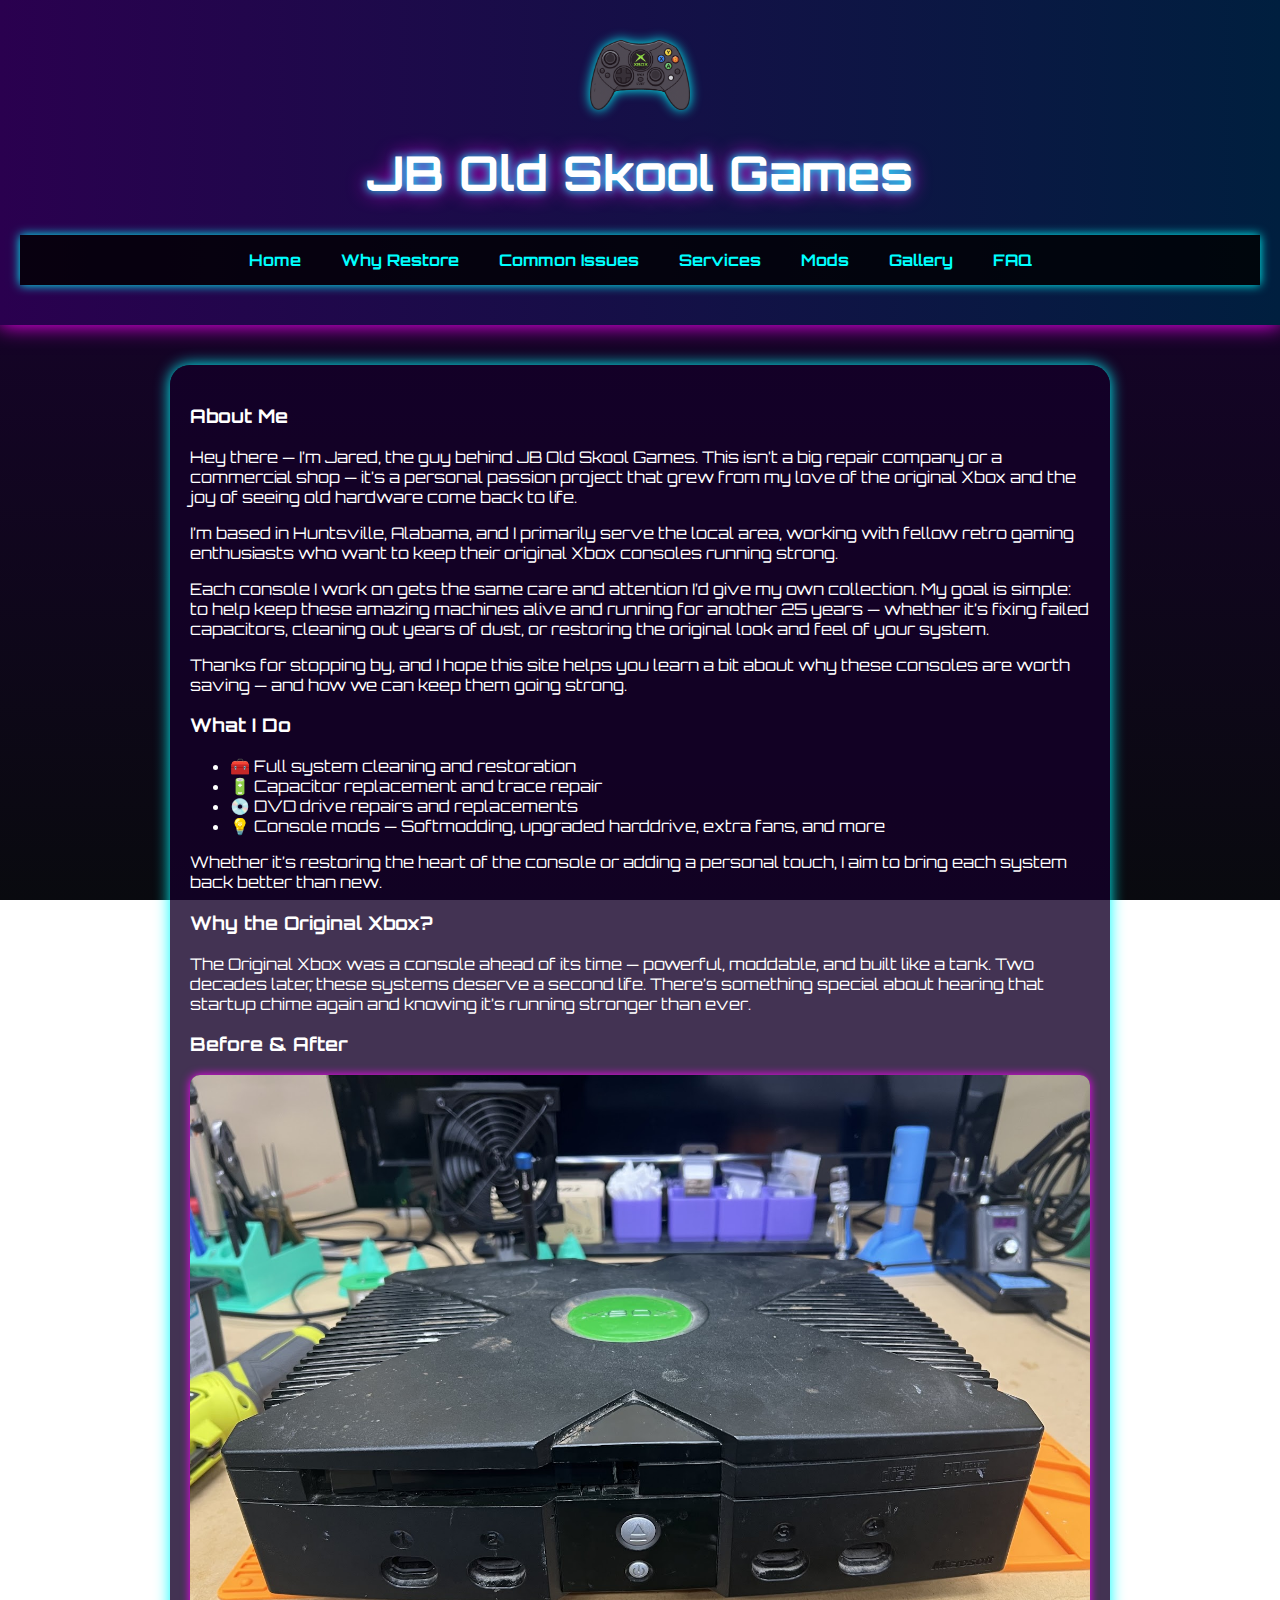
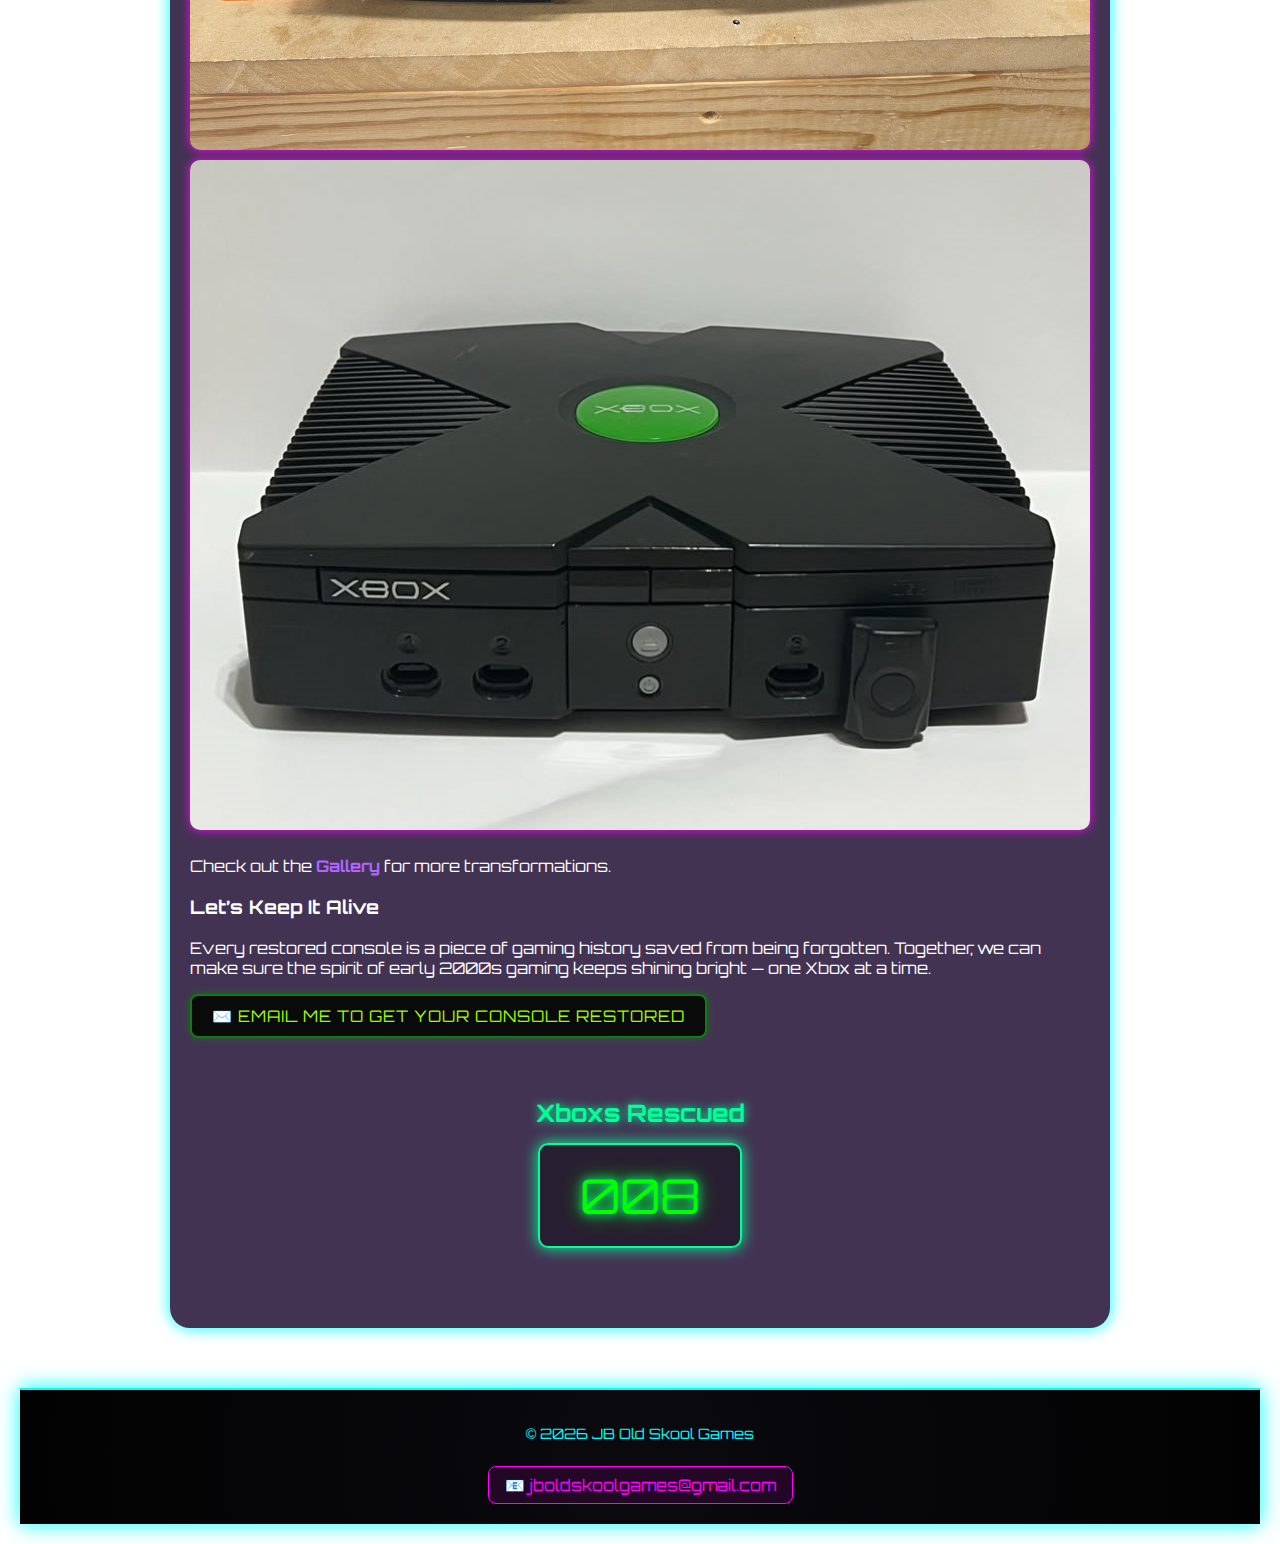
<file: index.html>
<html>
<head>
  <title>JB Old Skool Games</title>
  <link href="resources/style.css" rel="stylesheet">
  <link href="https://fonts.googleapis.com/css2?family=Orbitron:wght@500&display=swap" rel="stylesheet">
  <meta name="viewport" content="width=device-width, initial-scale=1.0">
</head>
<body>
  
<header>
  <img src="resources/images/controller.png" alt="Xbox Controller" class="header-icon">
  <h1>JB Old Skool Games</h1>
  <nav>
    <a href="index.html">Home</a>
    <a href="why-restore.html">Why Restore</a>
    <a href="common-issues.html">Common Issues</a>
    <a href="services.html">Services</a>
    <a href="mods.html">Mods</a>
    <a href="gallery.html">Gallery</a>
    <a href="faq.html">FAQ</a>
  </nav>
</header>

<main>
  <section>
    <h3>About Me</h3>
    <p>
      Hey there — I’m Jared, the guy behind JB Old Skool Games.  
      This isn’t a big repair company or a commercial shop — it’s a personal passion project that grew from my love of the original Xbox and the joy of seeing old hardware come back to life.  
    </p>
    <p>
      I’m based in Huntsville, Alabama, and I primarily serve the local area, working with fellow retro gaming enthusiasts who want to keep their original Xbox consoles running strong.
    </p>
    <p>
      Each console I work on gets the same care and attention I’d give my own collection.  
      My goal is simple: to help keep these amazing machines alive and running for another 25 years — 
      whether it’s fixing failed capacitors, cleaning out years of dust, or restoring the original look and feel of your system.
    </p>
    <p>
      Thanks for stopping by, and I hope this site helps you learn a bit about why these consoles are worth saving — and how we can keep them going strong.
    </p>
  </section>

  <section>
    <h3>What I Do</h3>
    <ul>
      <li>🧰 Full system cleaning and restoration</li>
      <li>🔋 Capacitor replacement and trace repair</li>
      <li>💿 DVD drive repairs and replacements</li>
      <li>💡 Console mods — Softmodding, upgraded harddrive, extra fans, and more</li>
    </ul>
    <p>
      Whether it’s restoring the heart of the console or adding a personal touch, 
      I aim to bring each system back better than new.
    </p>
  </section>

  <section>
    <h3>Why the Original Xbox?</h3>
    <p>
      The Original Xbox was a console ahead of its time — powerful, moddable, and built like a tank.  
      Two decades later, these systems deserve a second life.  
      There’s something special about hearing that startup chime again and knowing it’s running stronger than ever.
    </p>
  </section>

  <section>
    <h3>Before & After</h3>
    <div class="gallery">
      <img src="resources/images/before.jpeg" alt="Before Restoration">
      <img src="resources/images/after.jpg" alt="After Restoration">
    </div>
    <p>
      Check out the <a href="gallery.html" class="link-pulse">Gallery</a> for more transformations.
    </p>
  </section>

  <section>
    <h3>Let’s Keep It Alive</h3>
    <p>
      Every restored console is a piece of gaming history saved from being forgotten.  
      Together, we can make sure the spirit of early 2000s gaming keeps shining bright — one Xbox at a time.
    </p>
  </section>

  <a href="mailto:jboldskoolgames@gmail.com?subject=Xbox%20Repair%20Inquiry" class="email-button">
  ✉️ Email Me To Get Your Console Restored
  </a>
  
  <section class="rescue-counter">
    <h3>Xboxs Rescued</h3>
    <div class="counter-display" id="rescued-count">15</div>
  </section>

</main>

<footer>
  <div class="footer-contact">
    <p>© 2026 JB Old Skool Games</p>
    <a href="mailto:jboldskoolgames@gmail.com" class="email-link">📧 jboldskoolgames@gmail.com</a>
  </div>
</footer>

</body>

<script>
// Optional: make the number count up on page load
let count = 0;
const target = 18; // <-- update this to your current number
const counter = document.getElementById("rescued-count");

const interval = setInterval(() => {
  if (count < target) {
    count++;
    counter.textContent = count.toString().padStart(3, '0');
  } else {
    clearInterval(interval);
  }
}, 80);
</script>
</html>
</file>
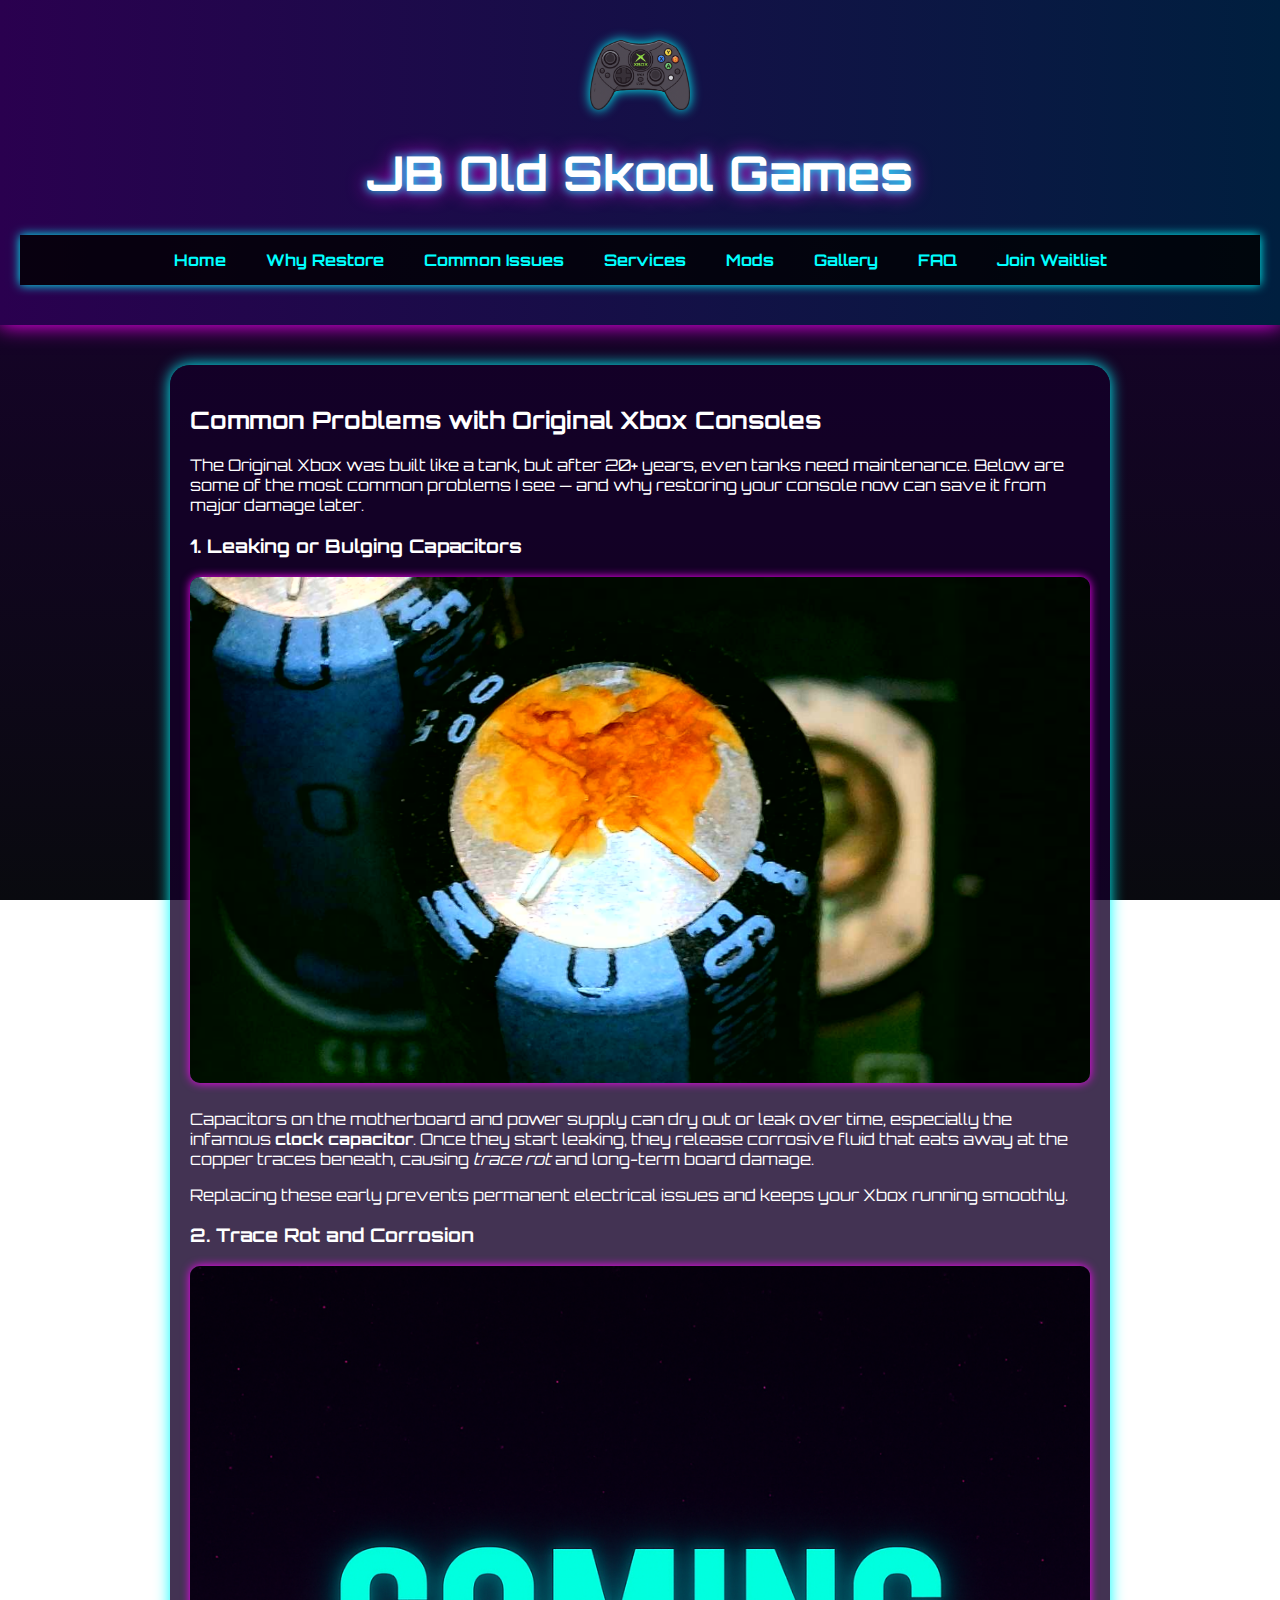
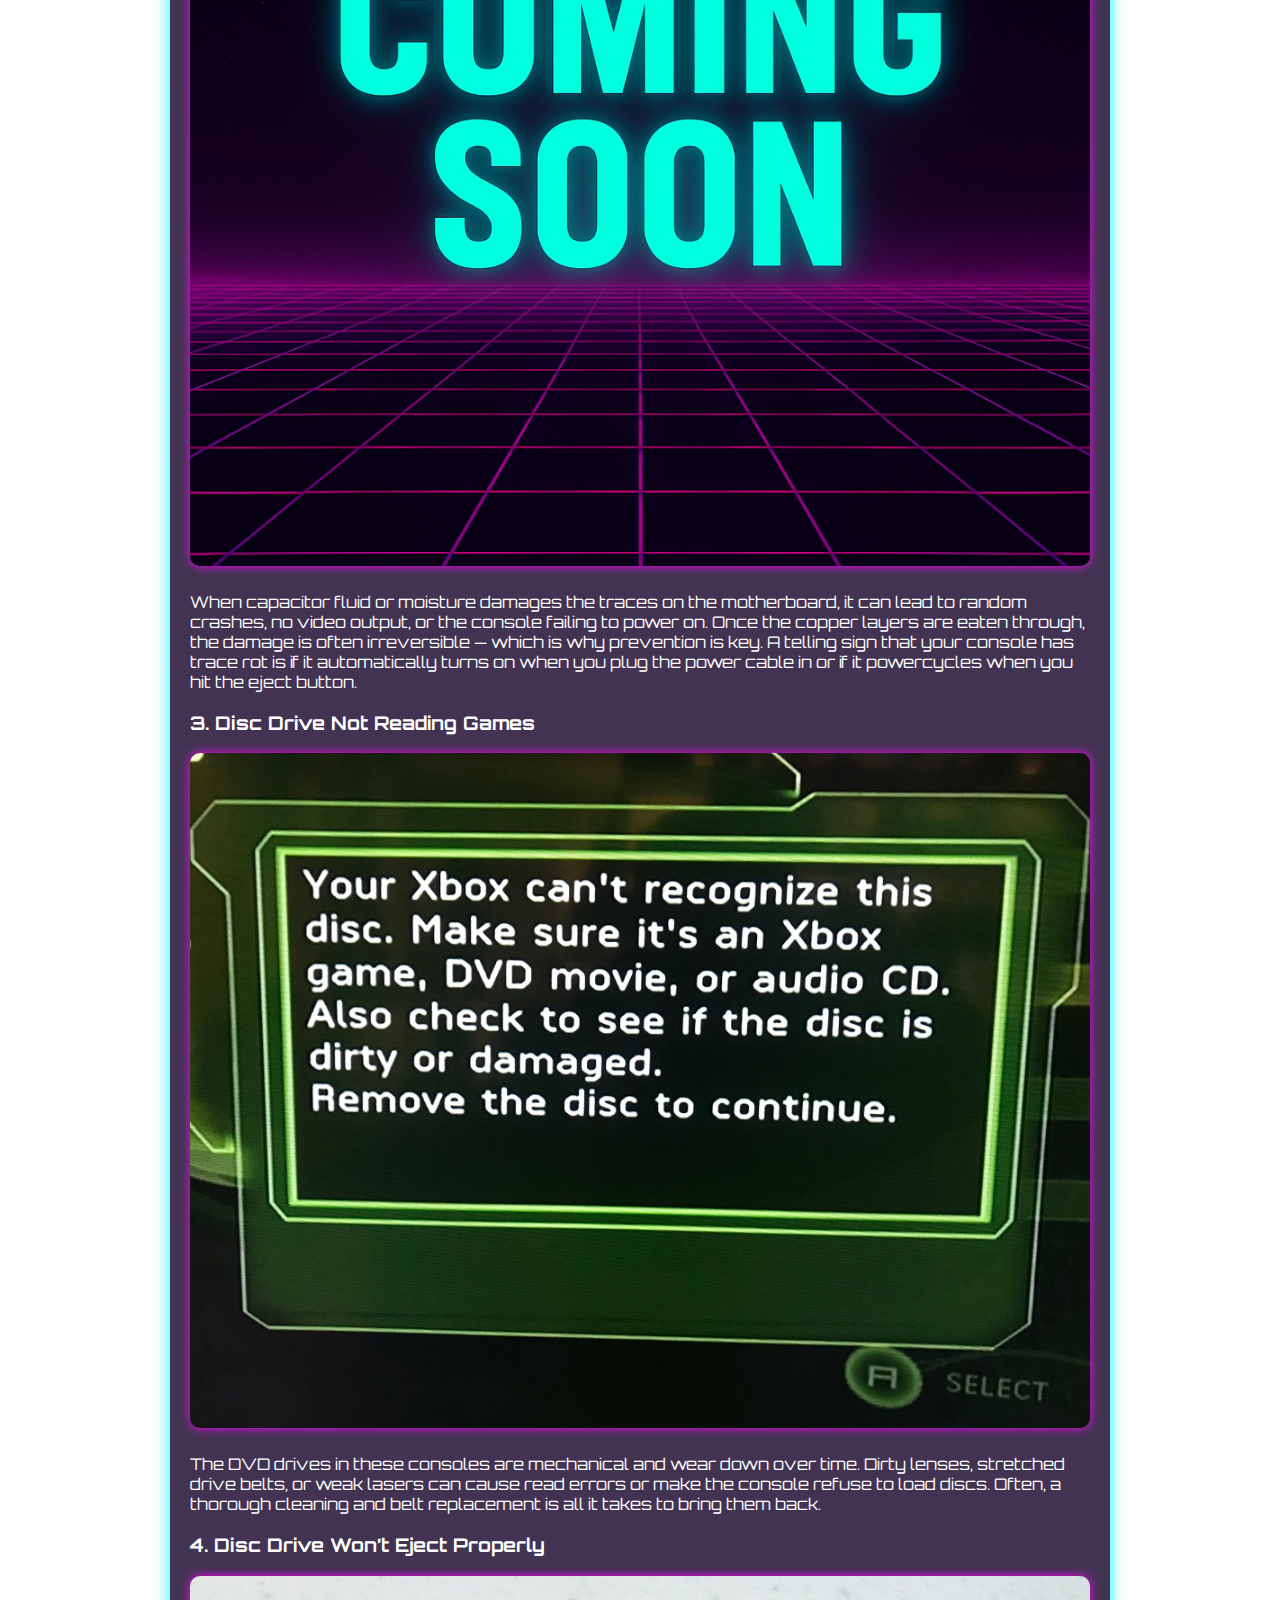
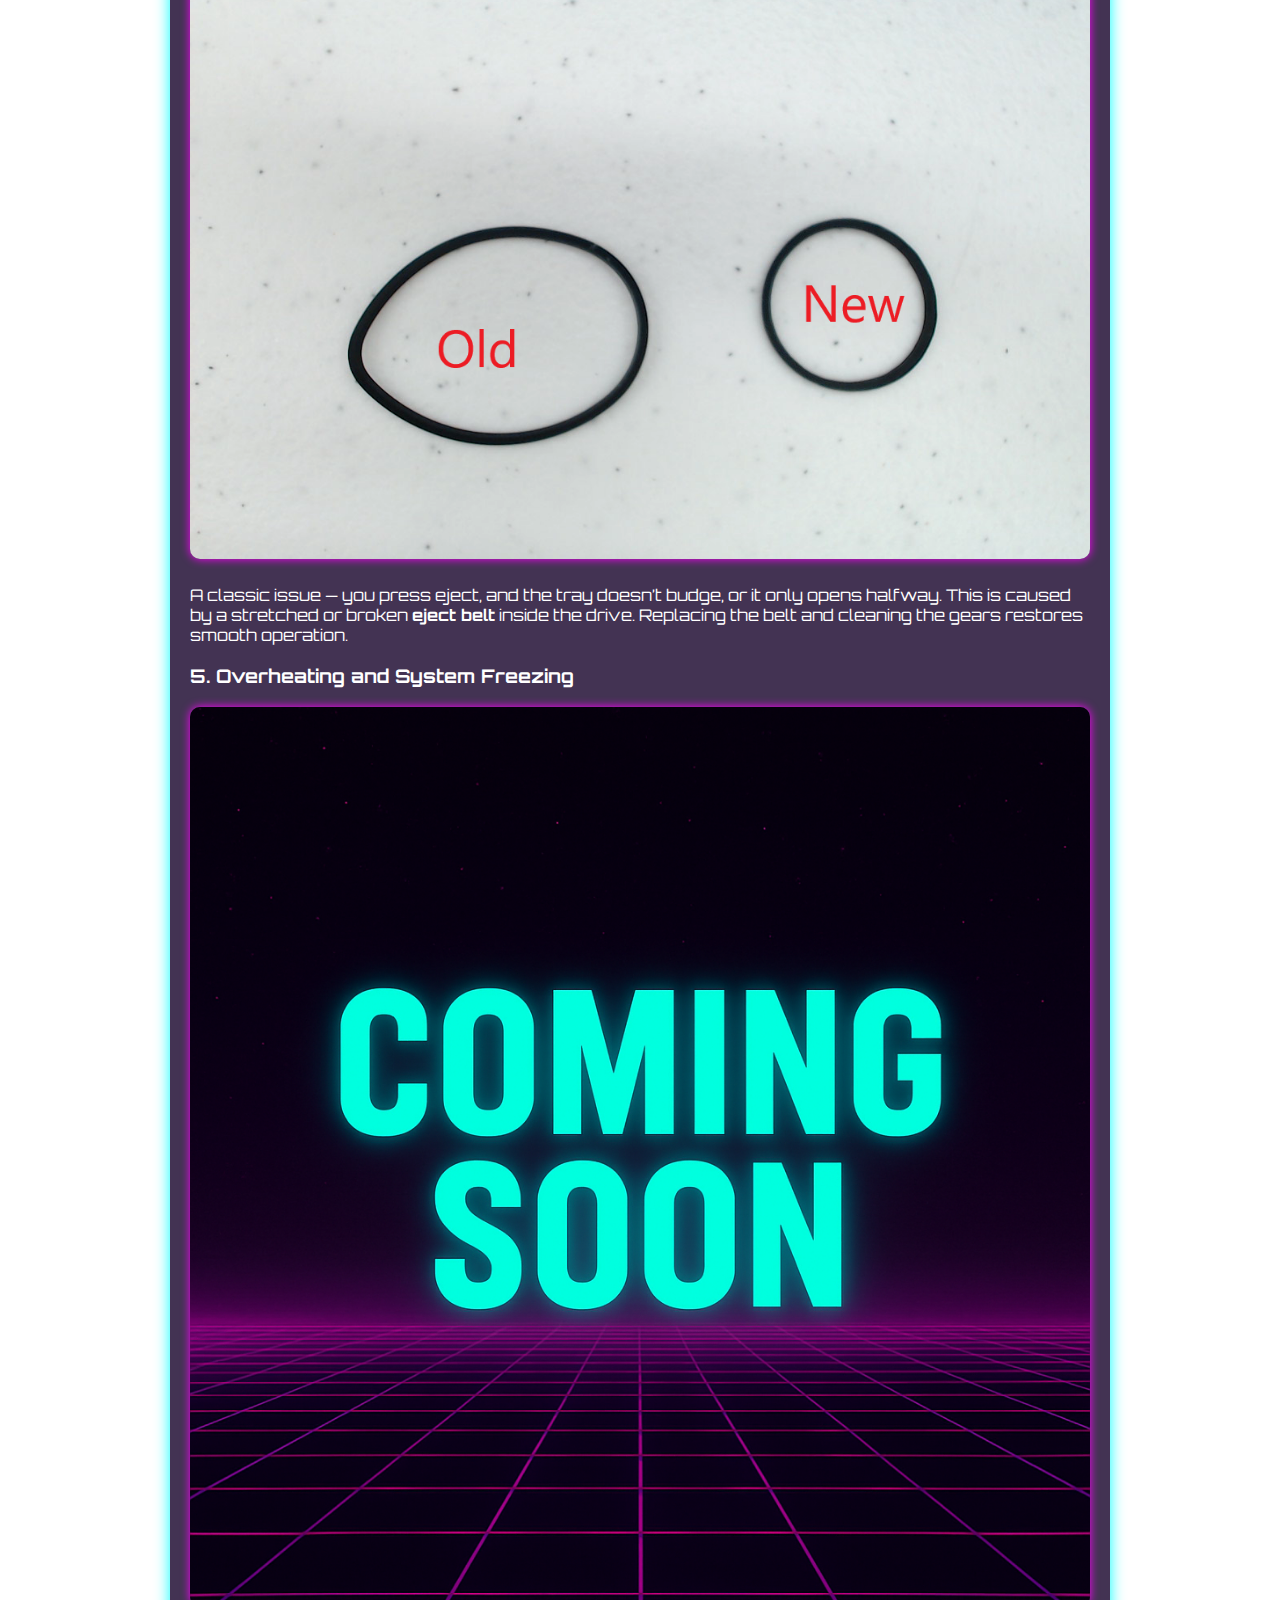
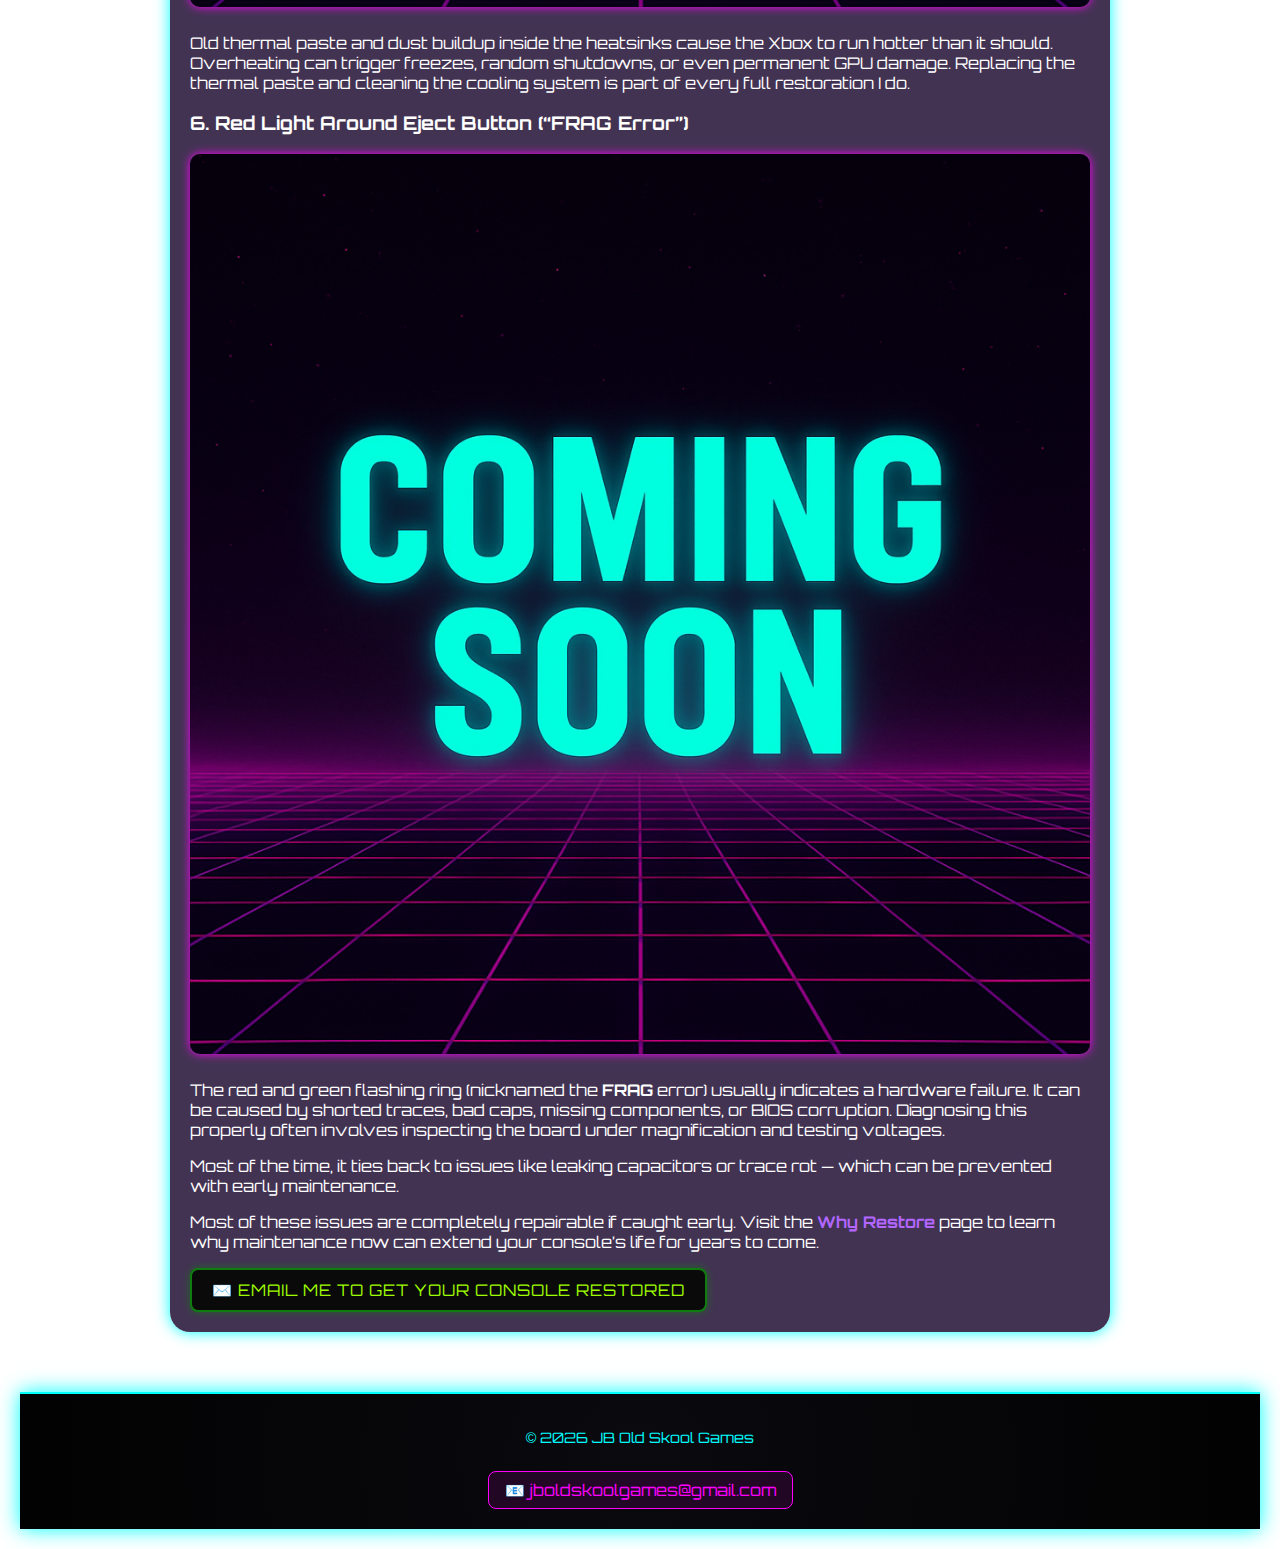
<file: common-issues.html>
<html>
<head>
  <title>Common Issues - JB Old Skool Games</title>
  <link href="resources/style.css" rel="stylesheet">
  <link href="https://fonts.googleapis.com/css2?family=Orbitron:wght@500&display=swap" rel="stylesheet">
  <meta name="viewport" content="width=device-width, initial-scale=1.0">
</head>
<body>
  
<header>
  <img src="resources/images/controller.png" alt="Xbox Controller" class="header-icon">
  <h1>JB Old Skool Games</h1>
  <nav>
    <a href="index.html">Home</a>
    <a href="why-restore.html">Why Restore</a>
    <a href="common-issues.html">Common Issues</a>
    <a href="services.html">Services</a>
    <a href="mods.html">Mods</a>
    <a href="gallery.html">Gallery</a>
    <a href="faq.html">FAQ</a>
    <a href="waitlist.html">Join Waitlist</a>
  </nav>
</header>

<main>
  <h2>Common Problems with Original Xbox Consoles</h2>

  <p>
    The Original Xbox was built like a tank, but after 20+ years, even tanks need maintenance.  
    Below are some of the most common problems I see — and why restoring your console now can 
    save it from major damage later.
  </p>

  <section class="issue">
    <h3>1. Leaking or Bulging Capacitors</h3>
    <img src="resources/images/leaking-cap.png" alt="Leaking capacitors on Xbox motherboard">
    <p>
      Capacitors on the motherboard and power supply can dry out or leak over time, especially 
      the infamous <strong>clock capacitor</strong>. Once they start leaking, they release corrosive fluid 
      that eats away at the copper traces beneath, causing <em>trace rot</em> and long-term board damage.
    </p>
    <p>
      Replacing these early prevents permanent electrical issues and keeps your Xbox running smoothly.
    </p>
  </section>

  <section class="issue">
    <h3>2. Trace Rot and Corrosion</h3>
    <img src="resources/images/coming-soon.png" alt="Xbox motherboard trace corrosion example">
    <p>
      When capacitor fluid or moisture damages the traces on the motherboard, it can lead to 
      random crashes, no video output, or the console failing to power on.  
      Once the copper layers are eaten through, the damage is often irreversible — 
      which is why prevention is key.

      A telling sign that your console has trace rot is if it automatically turns on when you plug the power cable in or if it powercycles when you hit the eject button.
    </p>
  </section>

  <section class="issue">
    <h3>3. Disc Drive Not Reading Games</h3>
    <img src="resources/images/disc-error.jpg" alt="Xbox disc drive laser issue">
    <p>
      The DVD drives in these consoles are mechanical and wear down over time.  
      Dirty lenses, stretched drive belts, or weak lasers can cause read errors or 
      make the console refuse to load discs.  
      Often, a thorough cleaning and belt replacement is all it takes to bring them back.
    </p>
  </section>

  <section class="issue">
    <h3>4. Disc Drive Won’t Eject Properly</h3>
    <img src="resources/images/not-ejecting.png" alt="Xbox disc tray stuck or misaligned">
    <p>
      A classic issue — you press eject, and the tray doesn’t budge, or it only opens halfway.  
      This is caused by a stretched or broken <strong>eject belt</strong> inside the drive.  
      Replacing the belt and cleaning the gears restores smooth operation.
    </p>
  </section>

  <section class="issue">
    <h3>5. Overheating and System Freezing</h3>
    <img src="resources/images/coming-soon.png" alt="Xbox overheating or shutdown example">
    <p>
      Old thermal paste and dust buildup inside the heatsinks cause the Xbox to run hotter than it should.  
      Overheating can trigger freezes, random shutdowns, or even permanent GPU damage.  
      Replacing the thermal paste and cleaning the cooling system is part of every full restoration I do.
    </p>
  </section>

  <section class="issue">
    <h3>6. Red Light Around Eject Button (“FRAG Error”)</h3>
    <img src="resources/images/coming-soon.png" alt="Xbox front ring red light FRAG error">
    <p>
      The red and green flashing ring (nicknamed the <strong>FRAG</strong> error) usually indicates a hardware failure.  
      It can be caused by shorted traces, bad caps, missing components, or BIOS corruption.  
      Diagnosing this properly often involves inspecting the board under magnification and testing voltages.
    </p>
    <p>
      Most of the time, it ties back to issues like leaking capacitors or trace rot — 
      which can be prevented with early maintenance.
    </p>
  </section>

  <p>
    Most of these issues are completely repairable if caught early.  
    Visit the <a href="why-restore.html"  class="link-pulse">Why Restore</a> page to learn why maintenance now 
    can extend your console’s life for years to come.
  </p>

   <a href="mailto:jboldskoolgames@gmail.com?subject=Xbox%20Repair%20Inquiry" class="email-button">
  ✉️ Email Me To Get Your Console Restored
  </a>

</main>



<footer>
  <div class="footer-contact">
    <p>© 2026 JB Old Skool Games</p>
    <a href="mailto:jboldskoolgames@gmail.com" class="email-link">📧 jboldskoolgames@gmail.com</a>
  </div>
</footer>

</body>
</html>
</file>
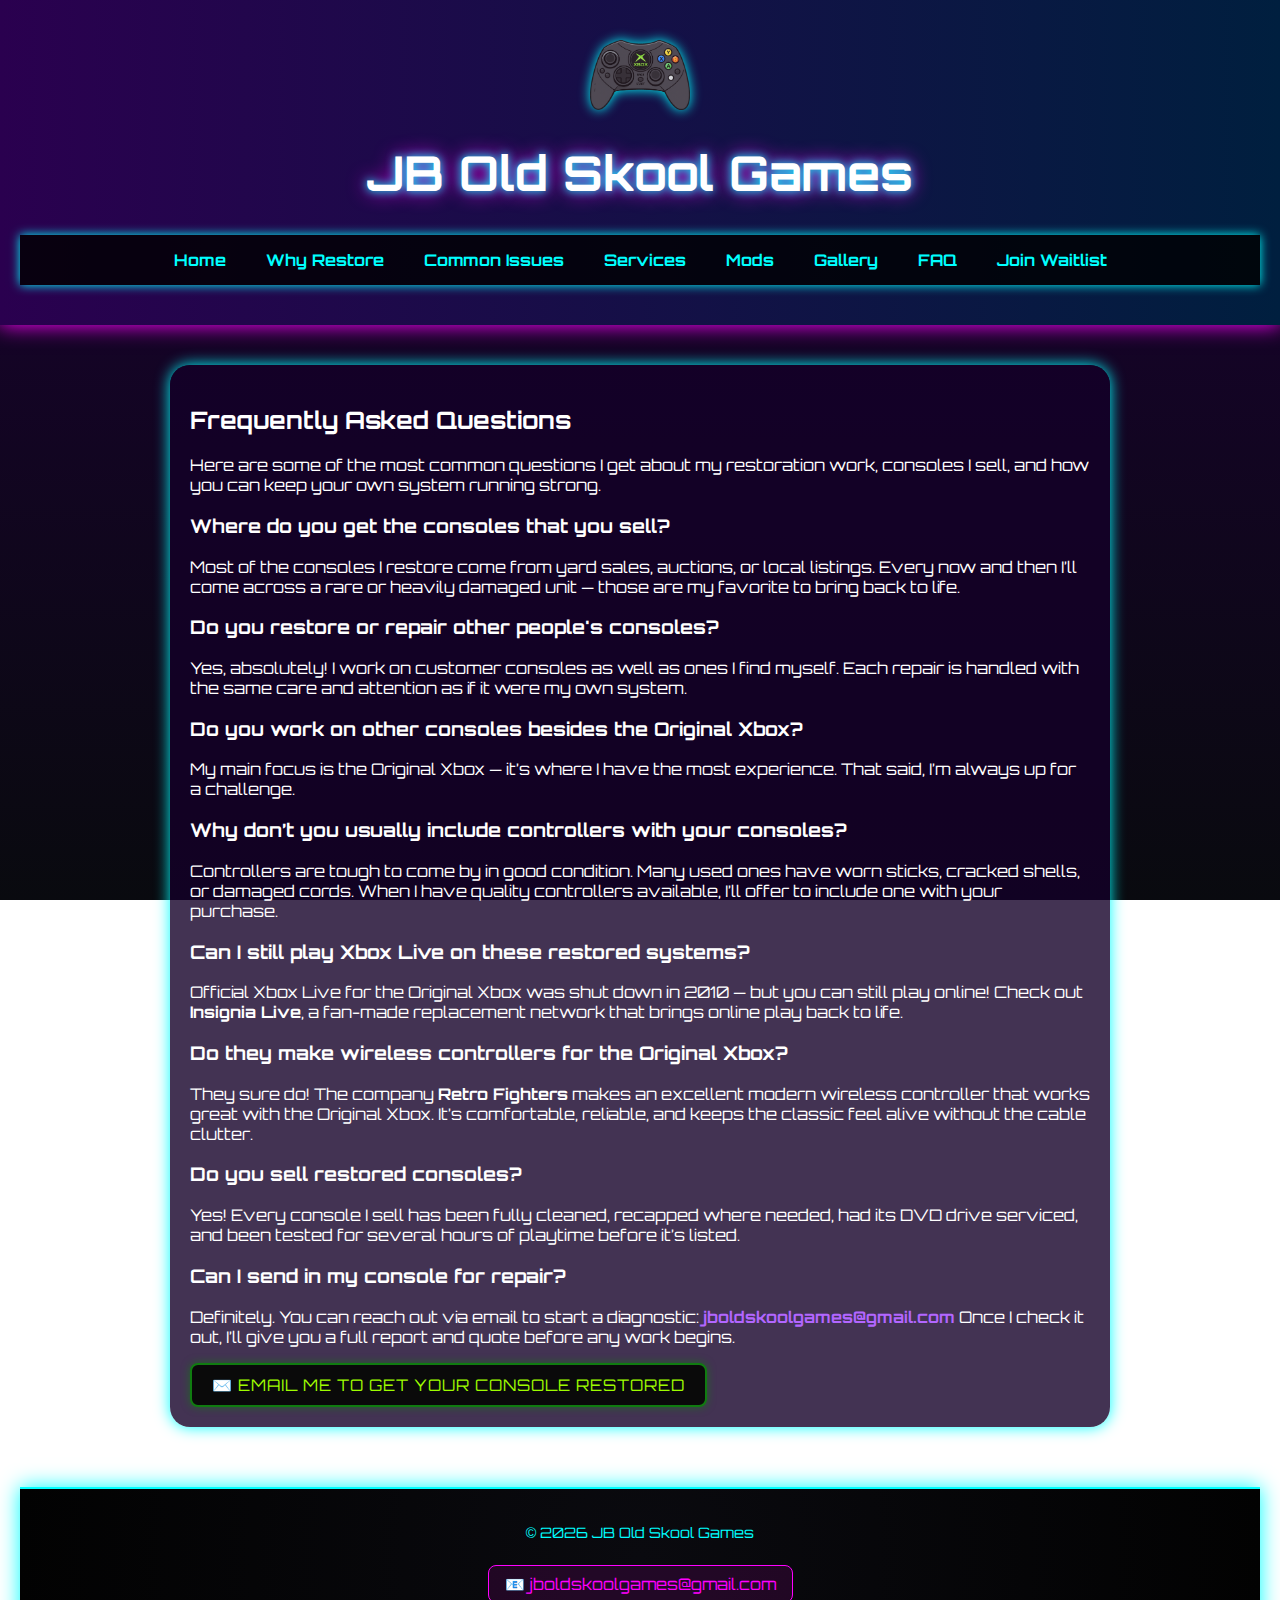
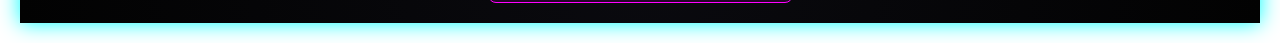
<file: faq.html>
<html>
<head>
  <title>FAQ - JB Old Skool Games</title>
  <link href="resources/style.css" rel="stylesheet">
  <link href="https://fonts.googleapis.com/css2?family=Orbitron:wght@500&display=swap" rel="stylesheet">
  <meta name="viewport" content="width=device-width, initial-scale=1.0">
</head>
<body>
  
<header>
  <img src="resources/images/controller.png" alt="Xbox Controller" class="header-icon">
  <h1>JB Old Skool Games</h1>
  <nav>
    <a href="index.html">Home</a>
    <a href="why-restore.html">Why Restore</a>
    <a href="common-issues.html">Common Issues</a>
    <a href="services.html">Services</a>
    <a href="mods.html">Mods</a>
    <a href="gallery.html">Gallery</a>
    <a href="faq.html">FAQ</a>
    <a href="waitlist.html">Join Waitlist</a>
  </nav>
</header>

<main>
  <h2>Frequently Asked Questions</h2>
  <p>
    Here are some of the most common questions I get about my restoration work, consoles I sell, and how you can keep your own system running strong.
  </p>

  <section class="faq-item">
    <h3>Where do you get the consoles that you sell?</h3>
    <p>
      Most of the consoles I restore come from yard sales, auctions, or local listings.  
      Every now and then I’ll come across a rare or heavily damaged unit — those are my favorite to bring back to life.
    </p>
  </section>

  <section class="faq-item">
    <h3>Do you restore or repair other people's consoles?</h3>
    <p>
      Yes, absolutely!  
      I work on customer consoles as well as ones I find myself.  
      Each repair is handled with the same care and attention as if it were my own system.
    </p>
  </section>

  <section class="faq-item">
    <h3>Do you work on other consoles besides the Original Xbox?</h3>
    <p>
      My main focus is the Original Xbox — it’s where I have the most experience.  
      That said, I’m always up for a challenge.  
    </p>
  </section>

  <section class="faq-item">
    <h3>Why don’t you usually include controllers with your consoles?</h3>
    <p>
      Controllers are tough to come by in good condition.  
      Many used ones have worn sticks, cracked shells, or damaged cords.  
      When I have quality controllers available, I’ll offer to include one with your purchase.
    </p>
  </section>

  <section class="faq-item">
    <h3>Can I still play Xbox Live on these restored systems?</h3>
    <p>
      Official Xbox Live for the Original Xbox was shut down in 2010 — but you can still play online!  
      Check out <strong>Insignia Live</strong>, a fan-made replacement network that brings online play back to life.
    </p>
  </section>

  <section class="faq-item">
    <h3>Do they make wireless controllers for the Original Xbox?</h3>
    <p>
      They sure do!  
      The company <strong>Retro Fighters</strong> makes an excellent modern wireless controller that works great with the Original Xbox.  
      It’s comfortable, reliable, and keeps the classic feel alive without the cable clutter.
    </p>
  </section>

  <section class="faq-item">
    <h3>Do you sell restored consoles?</h3>
    <p>
      Yes!  
      Every console I sell has been fully cleaned, recapped where needed, had its DVD drive serviced, and been tested for several hours of playtime before it’s listed.
    </p>
  </section>

  <section class="faq-item">
    <h3>Can I send in my console for repair?</h3>
    <p>
      Definitely.  
      You can reach out via email to start a diagnostic: <a href="mailto:jboldskoolgames@gmail.com"  class="link-pulse">jboldskoolgames@gmail.com</a>   
      Once I check it out, I’ll give you a full report and quote before any work begins.
    </p>
  </section>

   <a href="mailto:jboldskoolgames@gmail.com?subject=Xbox%20Repair%20Inquiry" class="email-button">
  ✉️ Email Me To Get Your Console Restored
  </a>

</main>



<footer>
  <div class="footer-contact">
    <p>© 2026 JB Old Skool Games</p>
    <a href="mailto:jboldskoolgames@gmail.com" class="email-link">📧 jboldskoolgames@gmail.com</a>
  </div>
</footer>

</body>
</html>
</file>
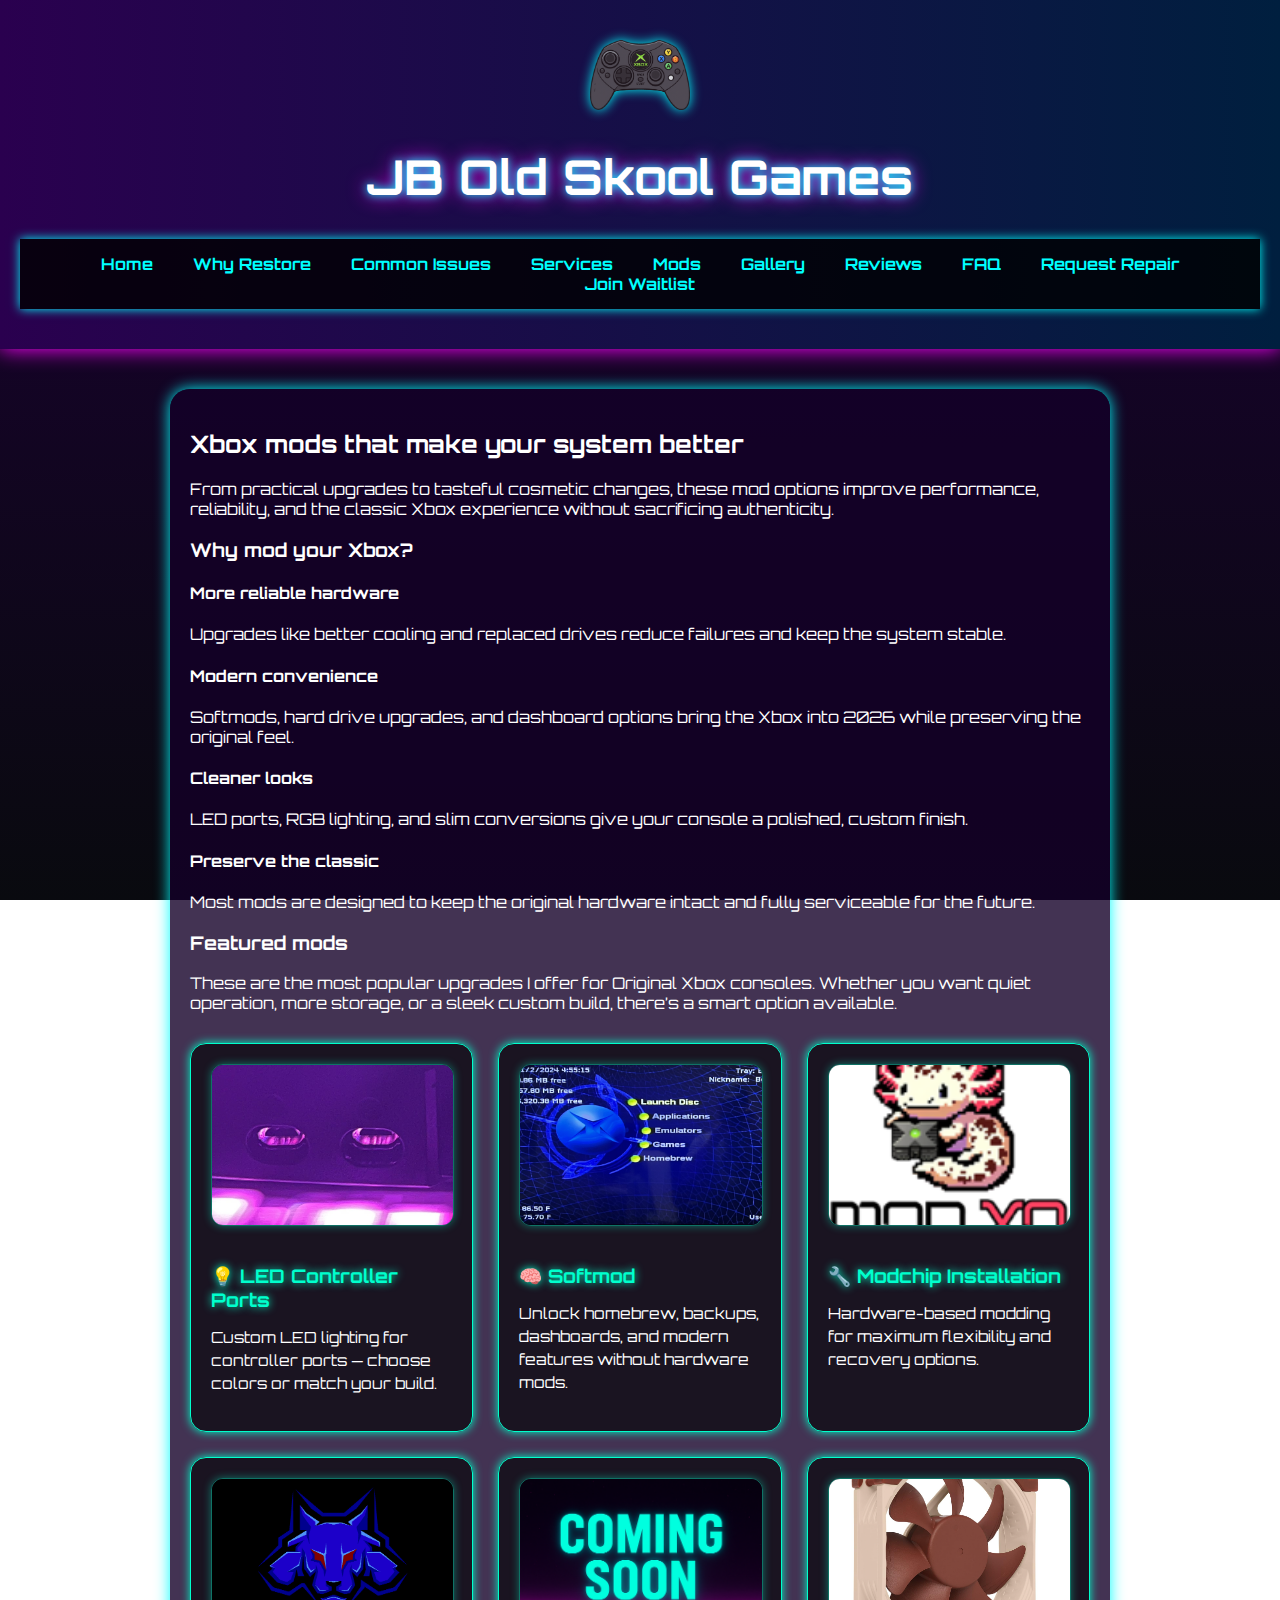
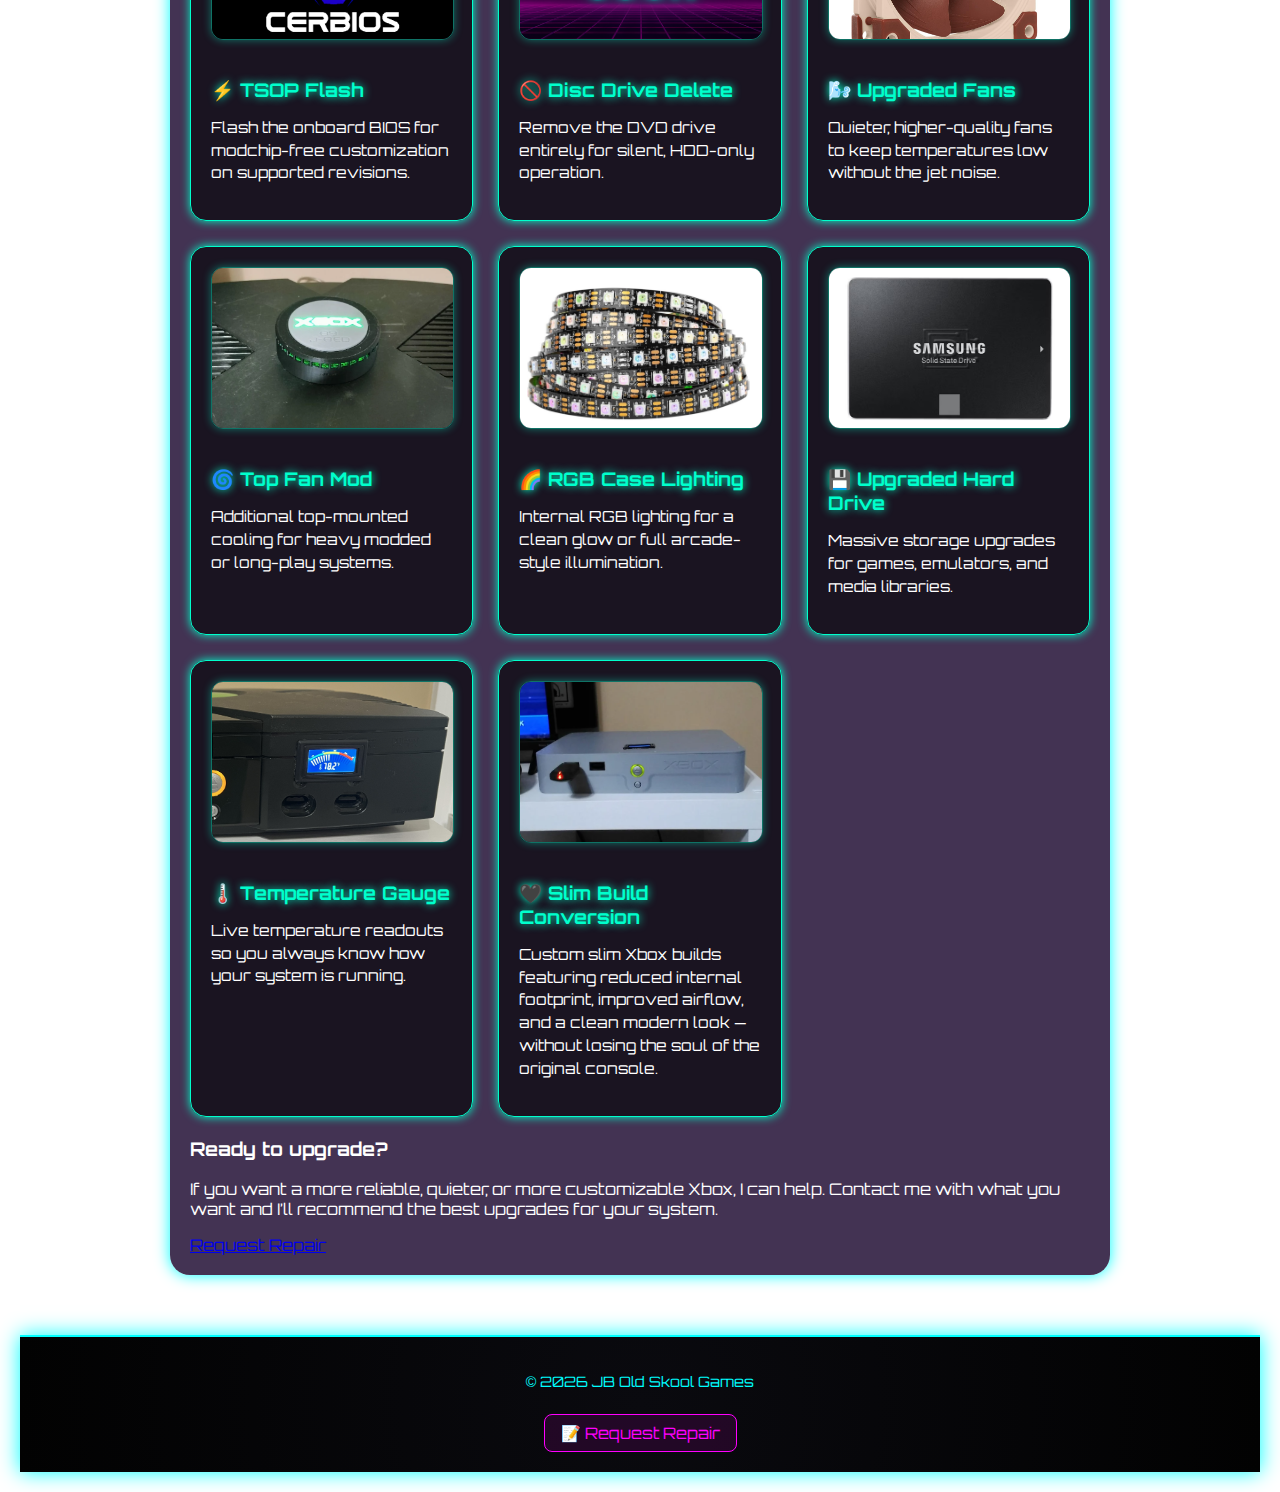
<file: mods.html>
<!DOCTYPE html>
<html lang="en">
<head>
  <meta charset="UTF-8">
  <title>Xbox Mods - JB Old Skool Games</title>
  <link href="resources/style.css" rel="stylesheet">
  <link href="https://fonts.googleapis.com/css2?family=Orbitron:wght@500&display=swap" rel="stylesheet">
  <meta name="viewport" content="width=device-width, initial-scale=1.0">
</head>
<body>

<header>
  <img src="resources/images/controller.png" alt="Xbox Controller" class="header-icon">
  <h1>JB Old Skool Games</h1>
  <nav>
    <a href="index.html">Home</a>
    <a href="why-restore.html">Why Restore</a>
    <a href="common-issues.html">Common Issues</a>
    <a href="services.html">Services</a>
    <a href="mods.html">Mods</a>
    <a href="gallery.html">Gallery</a>
    <a href="reviews.html">Reviews</a>
    <a href="faq.html">FAQ</a>
    <a href="request.html">Request Repair</a>
    <a href="waitlist.html">Join Waitlist</a>
  </nav>
</header>

<main>
  <section class="page-intro">
    <h2>Xbox mods that make your system better</h2>
    <p>
      From practical upgrades to tasteful cosmetic changes, these mod options improve performance, reliability, and the classic Xbox experience without sacrificing authenticity.
    </p>
  </section>

  <section class="service-grid">
    <h3>Why mod your Xbox?</h3>
    <div class="feature-grid">
      <article class="feature-card">
        <h4>More reliable hardware</h4>
        <p>Upgrades like better cooling and replaced drives reduce failures and keep the system stable.</p>
      </article>
      <article class="feature-card">
        <h4>Modern convenience</h4>
        <p>Softmods, hard drive upgrades, and dashboard options bring the Xbox into 2026 while preserving the original feel.</p>
      </article>
      <article class="feature-card">
        <h4>Cleaner looks</h4>
        <p>LED ports, RGB lighting, and slim conversions give your console a polished, custom finish.</p>
      </article>
      <article class="feature-card">
        <h4>Preserve the classic</h4>
        <p>Most mods are designed to keep the original hardware intact and fully serviceable for the future.</p>
      </article>
    </div>
  </section>

  <section>
    <h3>Featured mods</h3>
    <p>
      These are the most popular upgrades I offer for Original Xbox consoles. Whether you want quiet operation, more storage, or a sleek custom build, there’s a smart option available.
    </p>
  </section>

  <div class="mods-grid">

  <div class="mod-card">
    <img src="resources/images/mods/led-ports.png" alt="LED Controller Ports">
    <h3>💡 LED Controller Ports</h3>
    <p>Custom LED lighting for controller ports — choose colors or match your build.</p>
  </div>

  <div class="mod-card">
    <img src="resources/images/mods/softmod.png" alt="Xbox Softmod">
    <h3>🧠 Softmod</h3>
    <p>Unlock homebrew, backups, dashboards, and modern features without hardware mods.</p>
  </div>

  <div class="mod-card">
    <img src="resources/images/mods/modchip.png" alt="Modchip Installation">
    <h3>🔧 Modchip Installation</h3>
    <p>Hardware-based modding for maximum flexibility and recovery options.</p>
  </div>

  <div class="mod-card">
    <img src="resources/images/mods/tsop.png" alt="TSOP Flash">
    <h3>⚡ TSOP Flash</h3>
    <p>Flash the onboard BIOS for modchip-free customization on supported revisions.</p>
  </div>

  <div class="mod-card">
    <img src="resources/images/mods/dvd-delete.png" alt="Disc Drive Delete">
    <h3>🚫 Disc Drive Delete</h3>
    <p>Remove the DVD drive entirely for silent, HDD-only operation.</p>
  </div>

  <div class="mod-card">
    <img src="resources/images/mods/fan-upgrade.png" alt="Upgraded Fans">
    <h3>🌬️ Upgraded Fans</h3>
    <p>Quieter, higher-quality fans to keep temperatures low without the jet noise.</p>
  </div>

  <div class="mod-card">
    <img src="resources/images/mods/top-fan.png" alt="Top Fan Mod">
    <h3>🌀 Top Fan Mod</h3>
    <p>Additional top-mounted cooling for heavy modded or long-play systems.</p>
  </div>

  <div class="mod-card">
    <img src="resources/images/mods/rgb-case.png" alt="RGB Case Lighting">
    <h3>🌈 RGB Case Lighting</h3>
    <p>Internal RGB lighting for a clean glow or full arcade-style illumination.</p>
  </div>

  <div class="mod-card">
    <img src="resources/images/mods/hdd-upgrade.png" alt="Upgraded Hard Drive">
    <h3>💾 Upgraded Hard Drive</h3>
    <p>Massive storage upgrades for games, emulators, and media libraries.</p>
  </div>

  <div class="mod-card">
    <img src="resources/images/mods/temp-gauge.png" alt="Temperature Gauge">
    <h3>🌡️ Temperature Gauge</h3>
    <p>Live temperature readouts so you always know how your system is running.</p>
  </div>

  <div class="mod-card">
    <img src="resources/images/mods/slim.png" alt="Slim Build">
    <h3>🖤 Slim Build Conversion</h3>
    <p>
        Custom slim Xbox builds featuring reduced internal footprint, improved airflow,
        and a clean modern look — without losing the soul of the original console.
    </p>
  </div>


</div>

  <section class="service-grid" style="margin-top: 20px;">
    <h3>Ready to upgrade?</h3>
    <p>
      If you want a more reliable, quieter, or more customizable Xbox, I can help. Contact me with what you want and I’ll recommend the best upgrades for your system.
    </p>
    <a href="request.html" class="primary-button">Request Repair</a>
  </section>
</main>

<footer>
  <div class="footer-contact">
    <p>© 2026 JB Old Skool Games</p>
    <a href="request.html" class="email-link">📝 Request Repair</a>
  </div>
</footer>

</body>
</html>
</file>
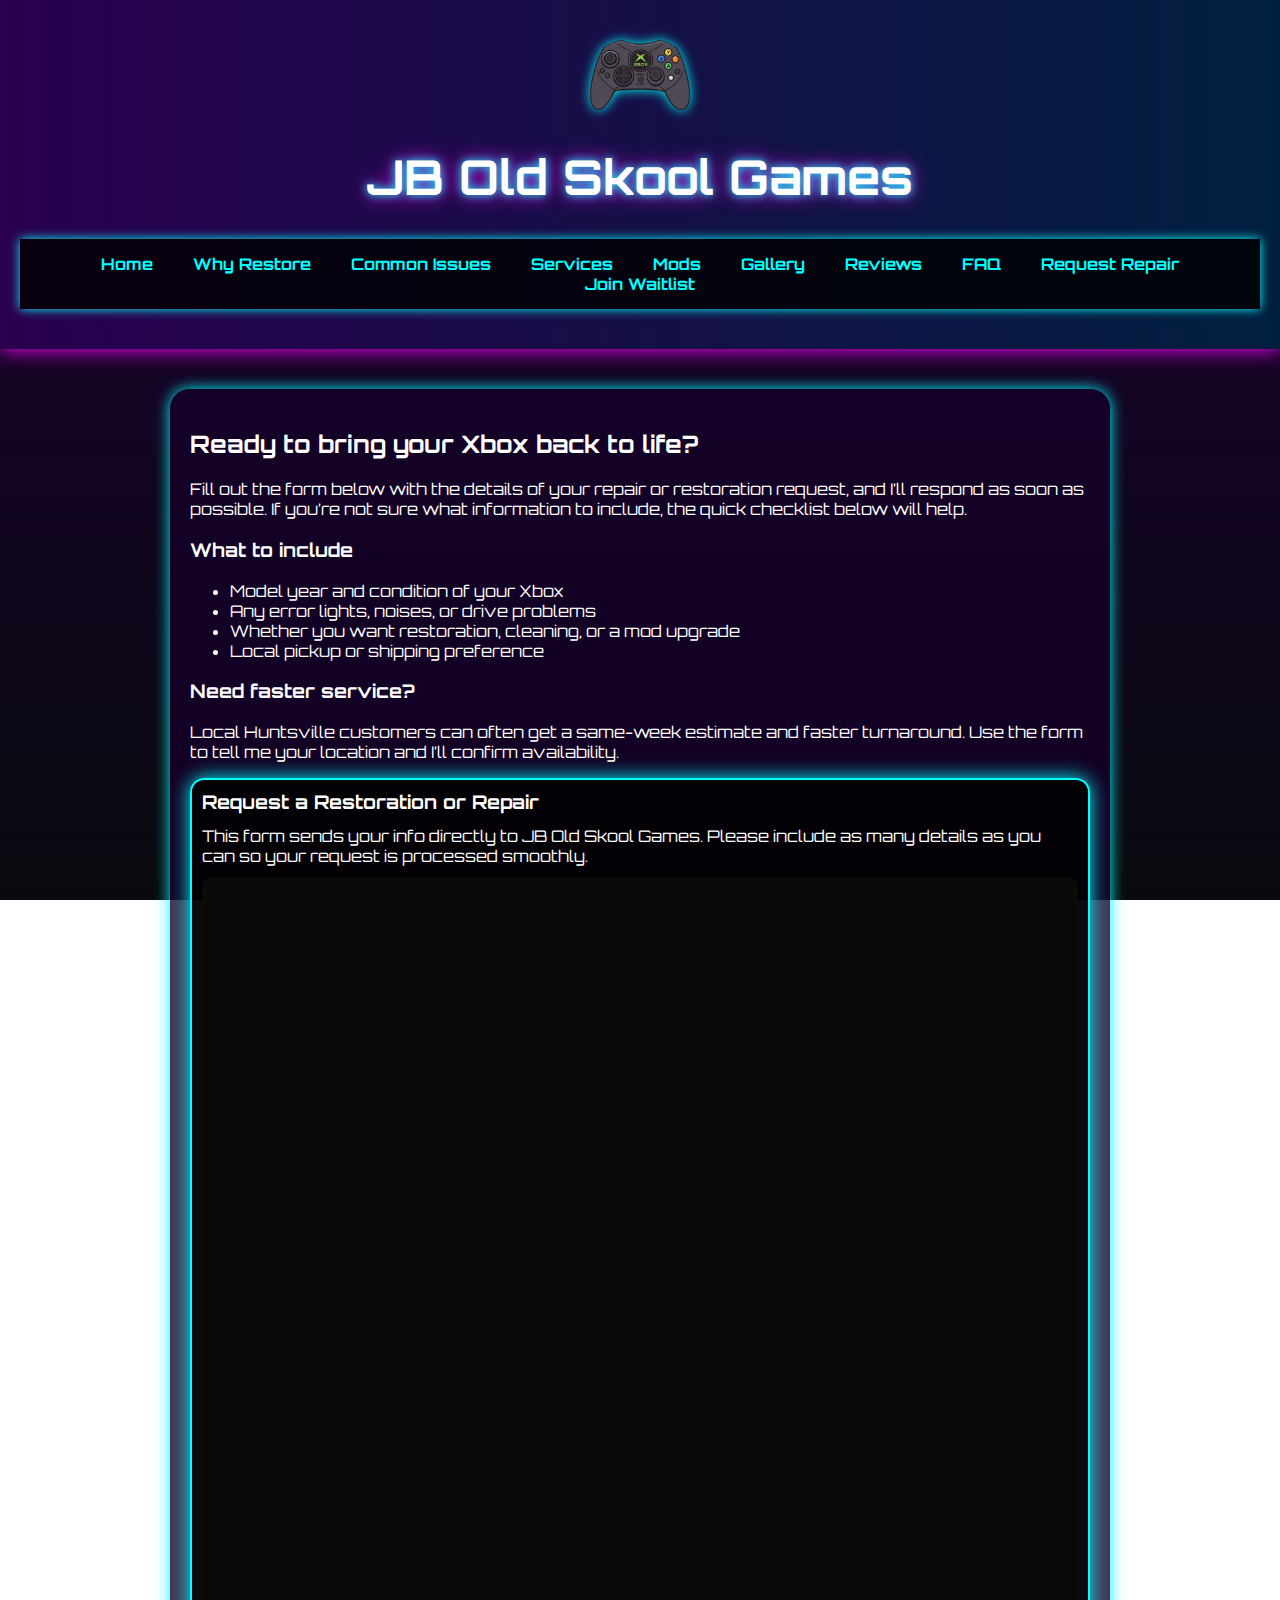
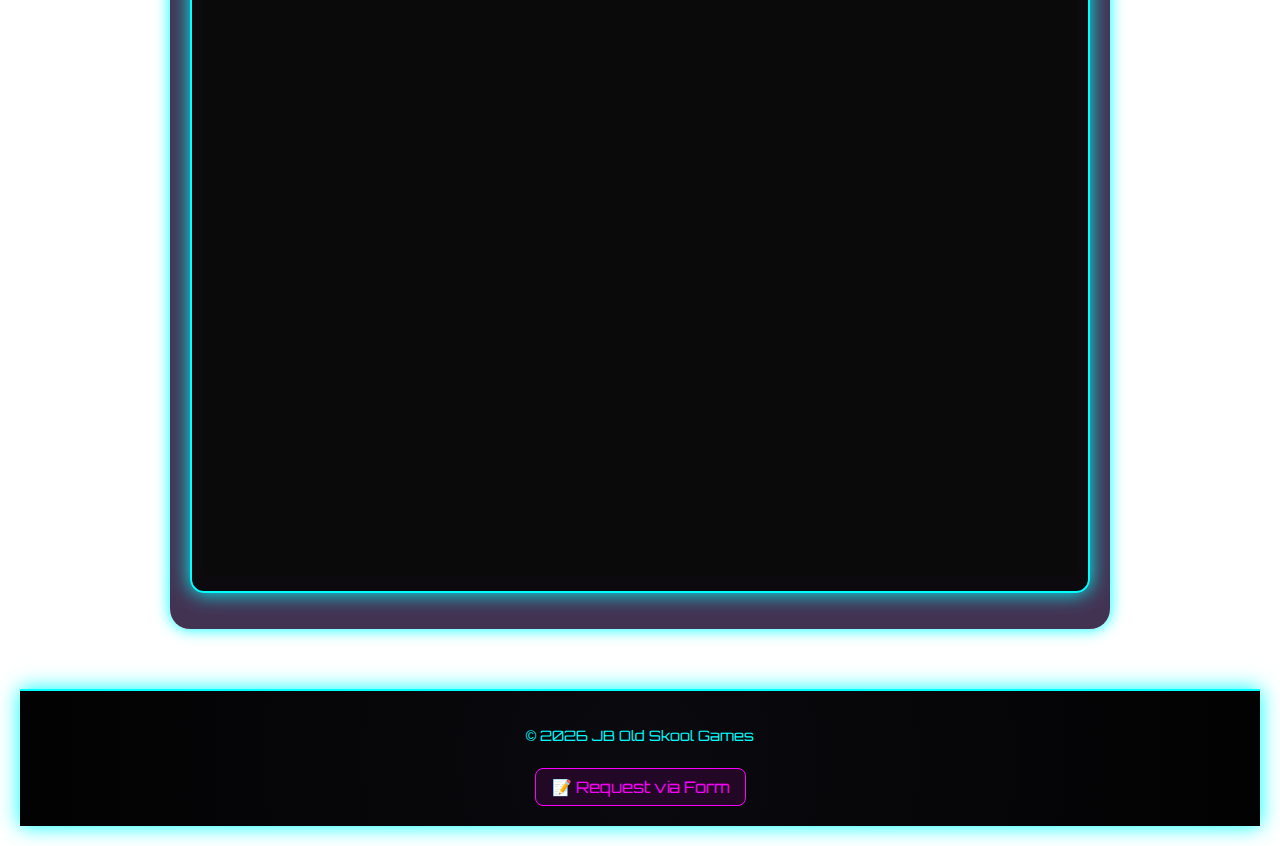
<file: request.html>
<!DOCTYPE html>
<html lang="en">
<head>
  <meta charset="UTF-8">
  <title>Request Restoration/Repair - JB Old Skool Games</title>
  <link href="resources/style.css" rel="stylesheet">
  <link href="https://fonts.googleapis.com/css2?family=Orbitron:wght@500&display=swap" rel="stylesheet">
  <meta name="viewport" content="width=device-width, initial-scale=1.0">
</head>
<body>

<header>
  <img src="resources/images/controller.png" alt="Xbox Controller" class="header-icon">
  <h1>JB Old Skool Games</h1>
  <nav>
    <a href="index.html">Home</a>
    <a href="why-restore.html">Why Restore</a>
    <a href="common-issues.html">Common Issues</a>
    <a href="services.html">Services</a>
    <a href="mods.html">Mods</a>
    <a href="gallery.html">Gallery</a>
    <a href="reviews.html">Reviews</a>
    <a href="faq.html">FAQ</a>
    <a href="request.html">Request Repair</a>
    <a href="waitlist.html">Join Waitlist</a>
  </nav>
</header>

<main>
  <section class="page-intro">
    <h2>Ready to bring your Xbox back to life?</h2>
    <p>
      Fill out the form below with the details of your repair or restoration request, and I’ll respond as soon as possible.
      If you’re not sure what information to include, the quick checklist below will help.
    </p>
  </section>

  <section class="request-grid">
    <article class="info-card">
      <h3>What to include</h3>
      <ul>
        <li>Model year and condition of your Xbox</li>
        <li>Any error lights, noises, or drive problems</li>
        <li>Whether you want restoration, cleaning, or a mod upgrade</li>
        <li>Local pickup or shipping preference</li>
      </ul>
    </article>

    <aside class="note-box">
      <h3>Need faster service?</h3>
      <p>
        Local Huntsville customers can often get a same-week estimate and faster turnaround.
        Use the form to tell me your location and I’ll confirm availability.
      </p>
    </aside>
  </section>

  <section class="form-frame">
    <h3>Request a Restoration or Repair</h3>
    <p>
      This form sends your info directly to JB Old Skool Games. Please include as many details as you can so your request is processed smoothly.
    </p>
    <iframe src="https://docs.google.com/forms/d/e/1FAIpQLSeV6Yd5DJ0V9dpDns0iXPcTNNvee9Ml7fmRQdij30oMOJuJpg/viewform?embedded=true"
      scrolling="no">Loading…</iframe>
  </section>
</main>

<footer>
  <div class="footer-contact">
    <p>© 2026 JB Old Skool Games</p>
    <a href="request.html" class="email-link">📝 Request via Form</a>
  </div>
</footer>

</body>
</html>
</file>
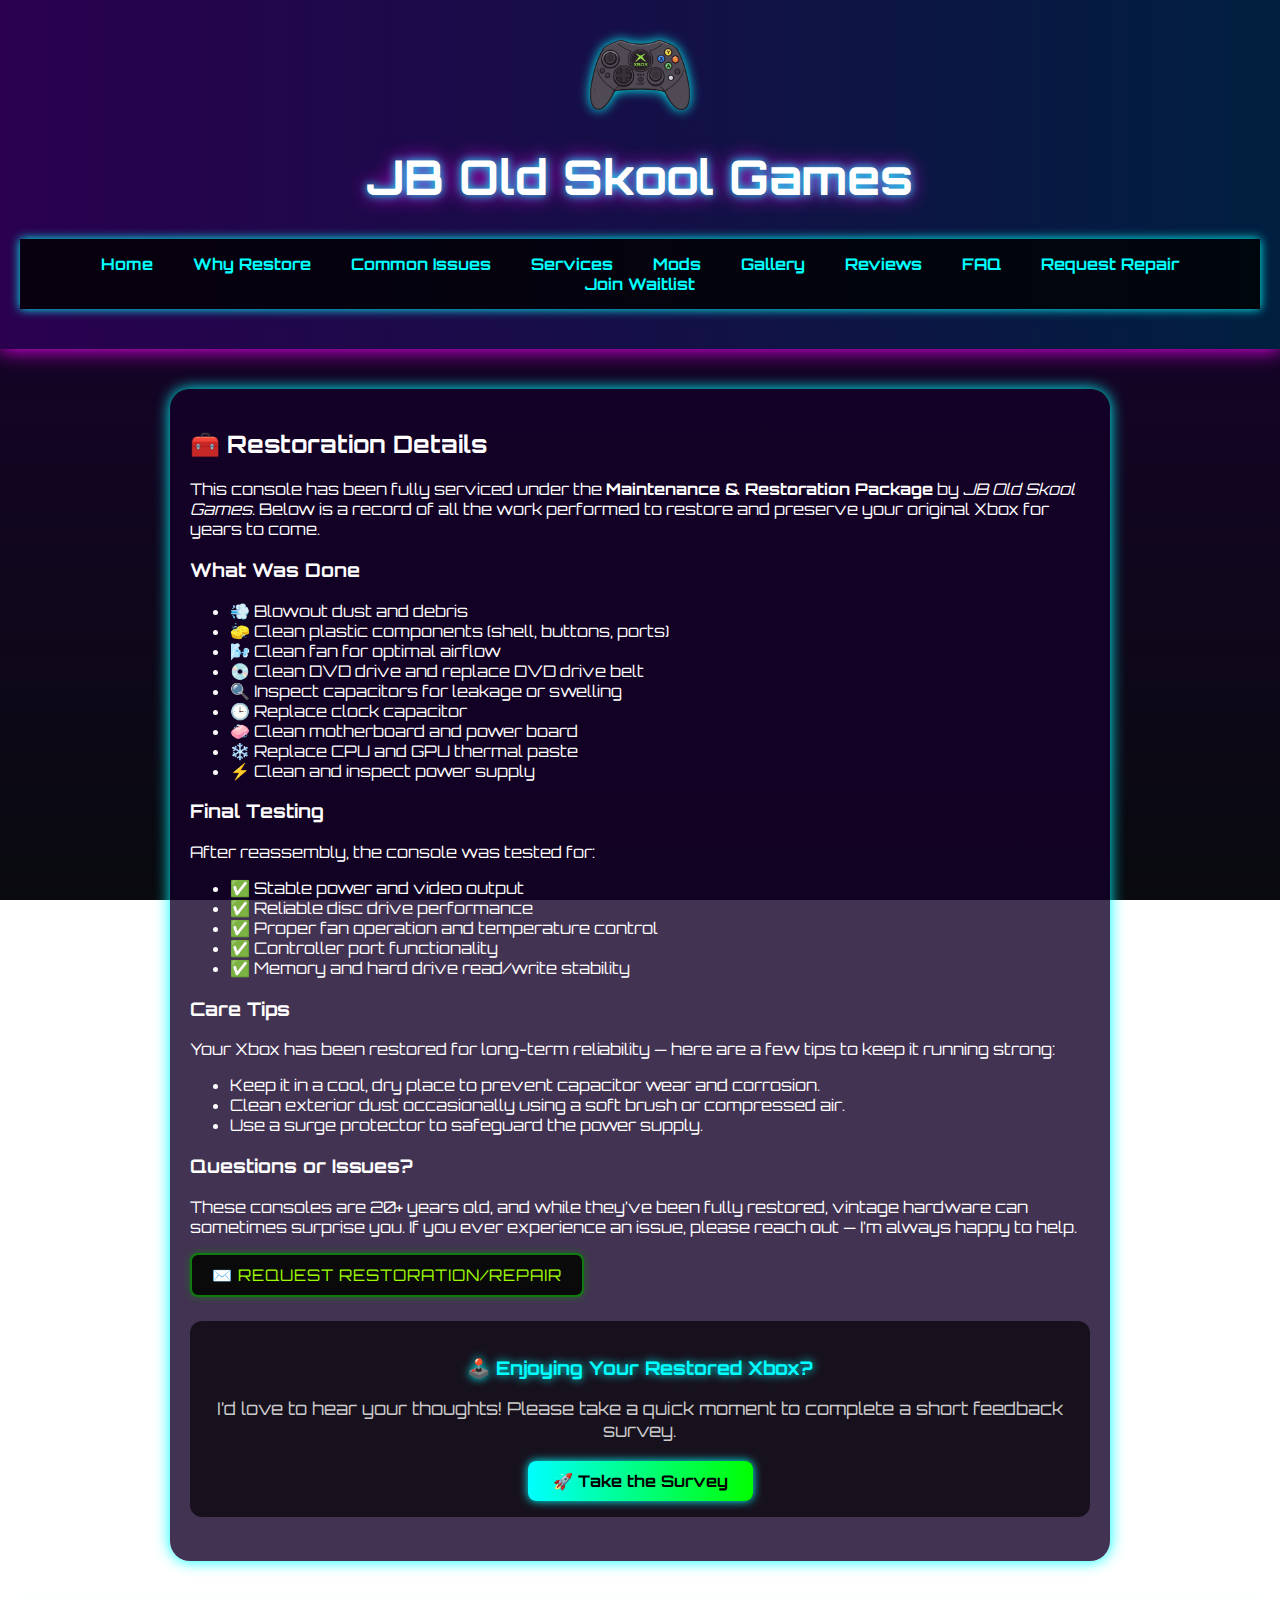
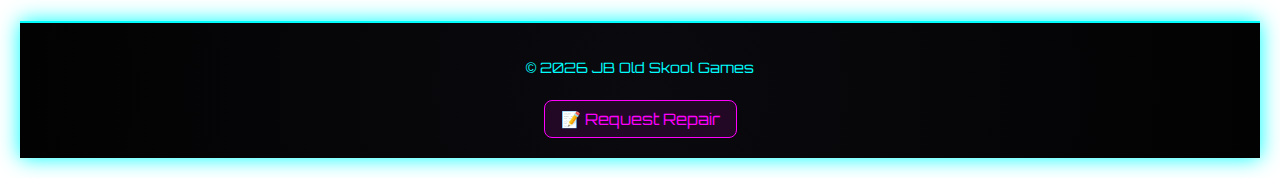
<file: restoration.html>
<!DOCTYPE html>
<html lang="en">
<head>
  <meta charset="UTF-8">
  <title>Restoration Details - JB Old Skool Games</title>
  <link href="resources/style.css" rel="stylesheet">
  <link href="https://fonts.googleapis.com/css2?family=Orbitron:wght@500&display=swap" rel="stylesheet">
  <meta name="viewport" content="width=device-width, initial-scale=1.0">
</head>
<body>
  
<header>
  <img src="resources/images/controller.png" alt="Xbox Controller" class="header-icon">
  <h1>JB Old Skool Games</h1>
  <nav>
    <a href="index.html">Home</a>
    <a href="why-restore.html">Why Restore</a>
    <a href="common-issues.html">Common Issues</a>
    <a href="services.html">Services</a>
    <a href="mods.html">Mods</a>
    <a href="gallery.html">Gallery</a>
    <a href="reviews.html">Reviews</a>
    <a href="faq.html">FAQ</a>
    <a href="request.html">Request Repair</a>
    <a href="waitlist.html">Join Waitlist</a>
  </nav>
</header>

<main>
  <section>
    <h2>🧰 Restoration Details</h2>
    <p>
      This console has been fully serviced under the <strong>Maintenance & Restoration Package</strong> by 
      <em>JB Old Skool Games</em>. Below is a record of all the work performed to restore and preserve 
      your original Xbox for years to come.
    </p>
  </section>

  <section>
    <h3>What Was Done</h3>
    <ul class="service-list">
      <li>💨 Blowout dust and debris</li>
      <li>🧽 Clean plastic components (shell, buttons, ports)</li>
      <li>🌬️ Clean fan for optimal airflow</li>
      <li>💿 Clean DVD drive and replace DVD drive belt</li>
      <li>🔍 Inspect capacitors for leakage or swelling</li>
      <li>🕒 Replace clock capacitor</li>
      <li>🧼 Clean motherboard and power board</li>
      <li>❄️ Replace CPU and GPU thermal paste</li>
      <li>⚡ Clean and inspect power supply</li>
    </ul>
  </section>

  <section>
    <h3>Final Testing</h3>
    <p>
      After reassembly, the console was tested for:
    </p>
    <ul>
      <li>✅ Stable power and video output</li>
      <li>✅ Reliable disc drive performance</li>
      <li>✅ Proper fan operation and temperature control</li>
      <li>✅ Controller port functionality</li>
      <li>✅ Memory and hard drive read/write stability</li>
    </ul>
  </section>

  <section>
    <h3>Care Tips</h3>
    <p>
      Your Xbox has been restored for long-term reliability — here are a few tips to keep it running strong:
    </p>
    <ul>
      <li>Keep it in a cool, dry place to prevent capacitor wear and corrosion.</li>
      <li>Clean exterior dust occasionally using a soft brush or compressed air.</li>
      <li>Use a surge protector to safeguard the power supply.</li>
    </ul>
  </section>

  <section>
    <h3>Questions or Issues?</h3>
    <p>
      These consoles are 20+ years old, and while they’ve been fully restored, vintage hardware can sometimes 
      surprise you. If you ever experience an issue, please reach out — I’m always happy to help.
    </p>

    <a href="request.html" class="email-button">
      ✉️ Request Restoration/Repair
    </a>
  </section>

  <section class="survey-callout">
    <h3>🕹️ Enjoying Your Restored Xbox?</h3>
    <p>
      I’d love to hear your thoughts!  
      Please take a quick moment to complete a short feedback survey.
    </p>
    <a href="review.html" class="survey-button">
      🚀 Take the Survey
    </a>
  </section>
</main>

<footer>
  <div class="footer-contact">
    <p>© 2026 JB Old Skool Games</p>
    <a href="request.html" class="email-link">📝 Request Repair</a>
  </div>
</footer>

</body>
</html>
</file>
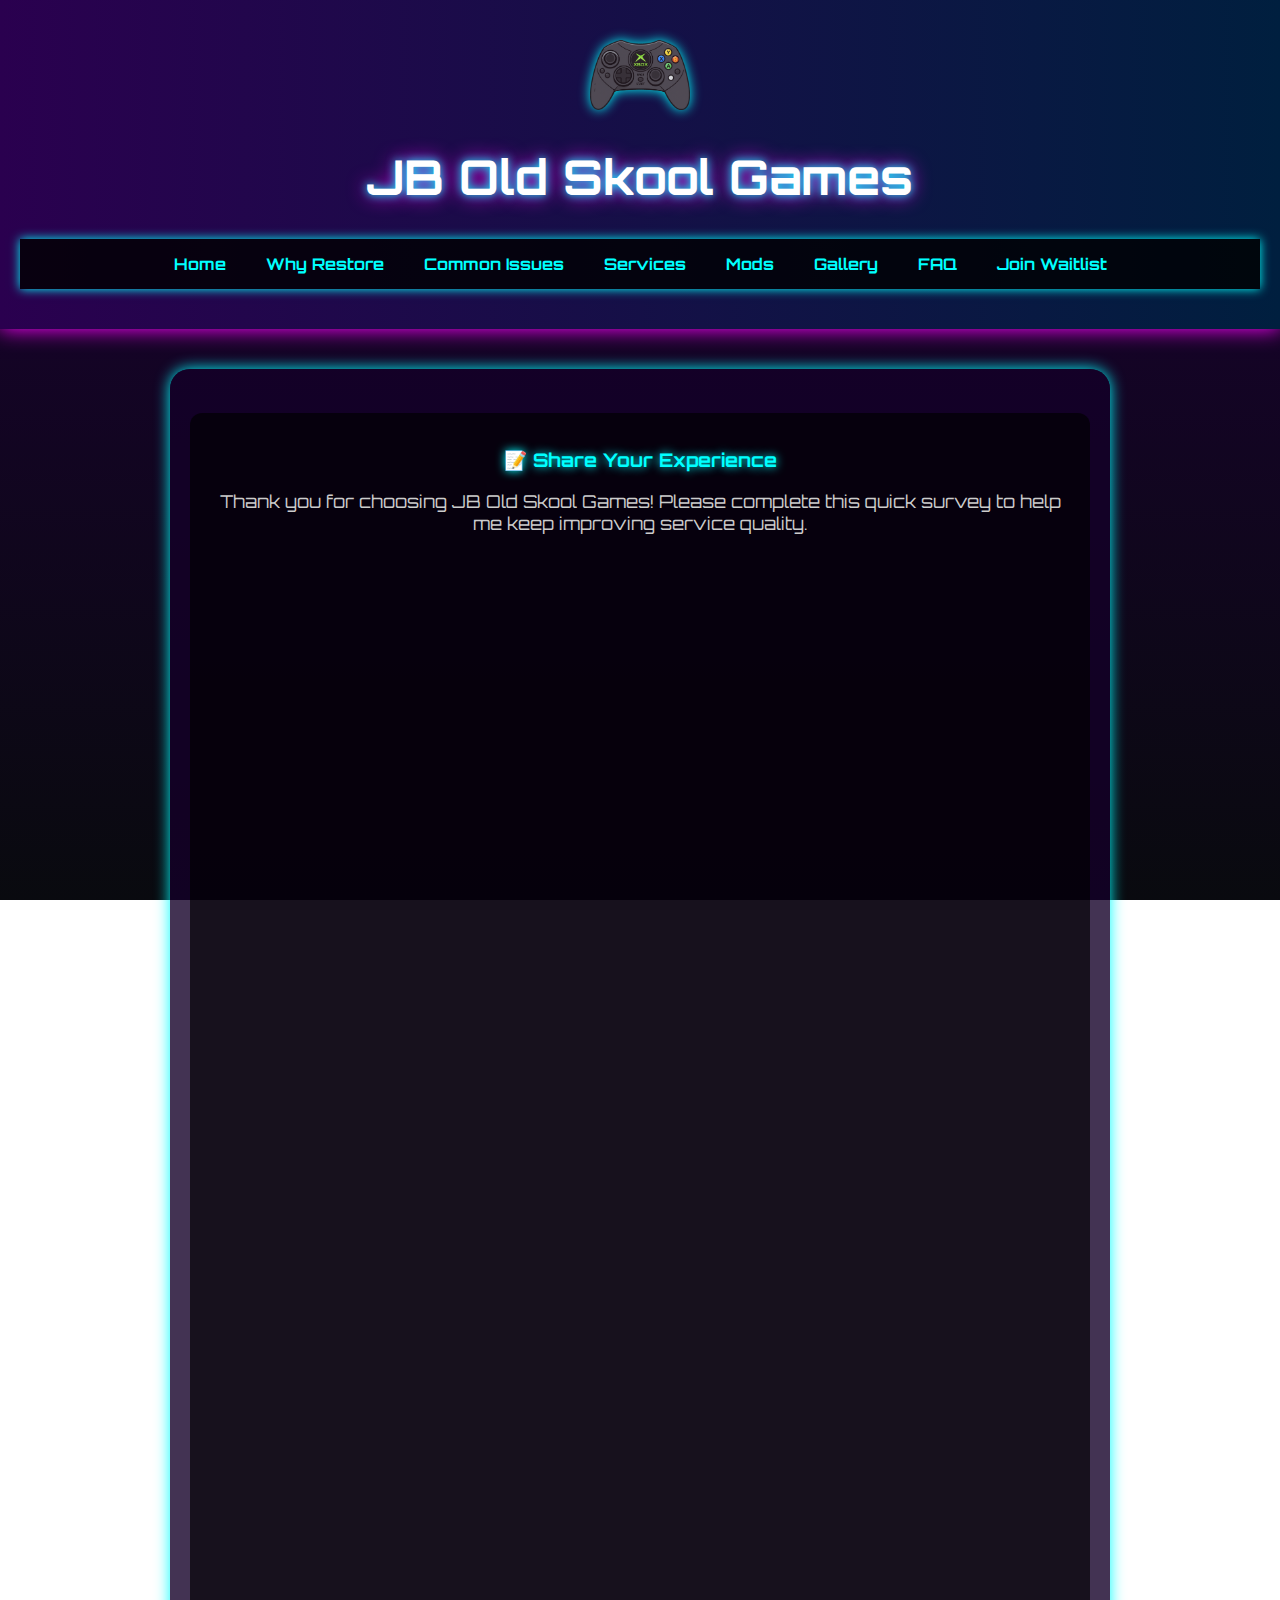
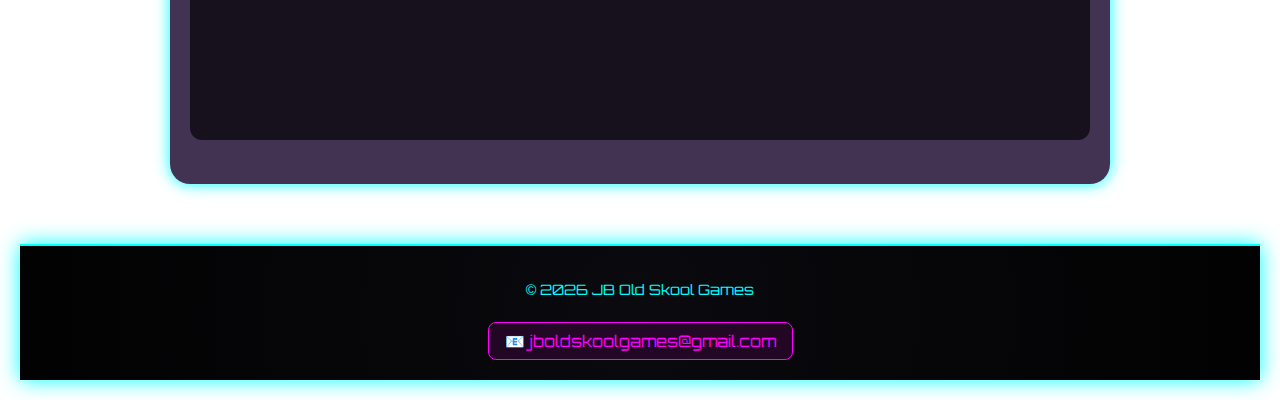
<file: review.html>
<!DOCTYPE html>
<html lang="en">
<head>
  <title>Leave a Review - JB Old Skool Games</title>
  <link href="resources/style.css" rel="stylesheet">
  <link href="https://fonts.googleapis.com/css2?family=Orbitron:wght@500&display=swap" rel="stylesheet">
  <meta name="viewport" content="width=device-width, initial-scale=1.0">
</head>
<body>

<header>
  <img src="resources/images/controller.png" alt="Xbox Controller" class="header-icon">
  <h1>JB Old Skool Games</h1>
  <nav>
    <a href="index.html">Home</a>
    <a href="why-restore.html">Why Restore</a>
    <a href="common-issues.html">Common Issues</a>
    <a href="services.html">Services</a>
    <a href="mods.html">Mods</a>
    <a href="gallery.html">Gallery</a>
    <a href="faq.html">FAQ</a>
    <a href="waitlist.html">Join Waitlist</a>
  </nav>
</header>

<main>
  <section class="survey-callout">
    <h3>📝 Share Your Experience</h3>
    <p>
      Thank you for choosing JB Old Skool Games! Please complete this quick survey to help me keep improving service quality.
    </p>
    <div class="waitlist-form">
      <iframe src="https://docs.google.com/forms/d/e/1FAIpQLSd7tOsCN4u3P0ad_mtdTiVoJpoUMskVABzVA_3KLA-kibkrOg/viewform?embedded=true" width="640" height="1166" frameborder="0" marginheight="0" marginwidth="0" scrolling="no">Loading…</iframe>
    </div>
  </section>
</main>

<footer>
  <div class="footer-contact">
    <p>© 2026 JB Old Skool Games</p>
    <a href="mailto:jboldskoolgames@gmail.com" class="email-link">📧 jboldskoolgames@gmail.com</a>
  </div>
</footer>

</body>
</html>
</file>
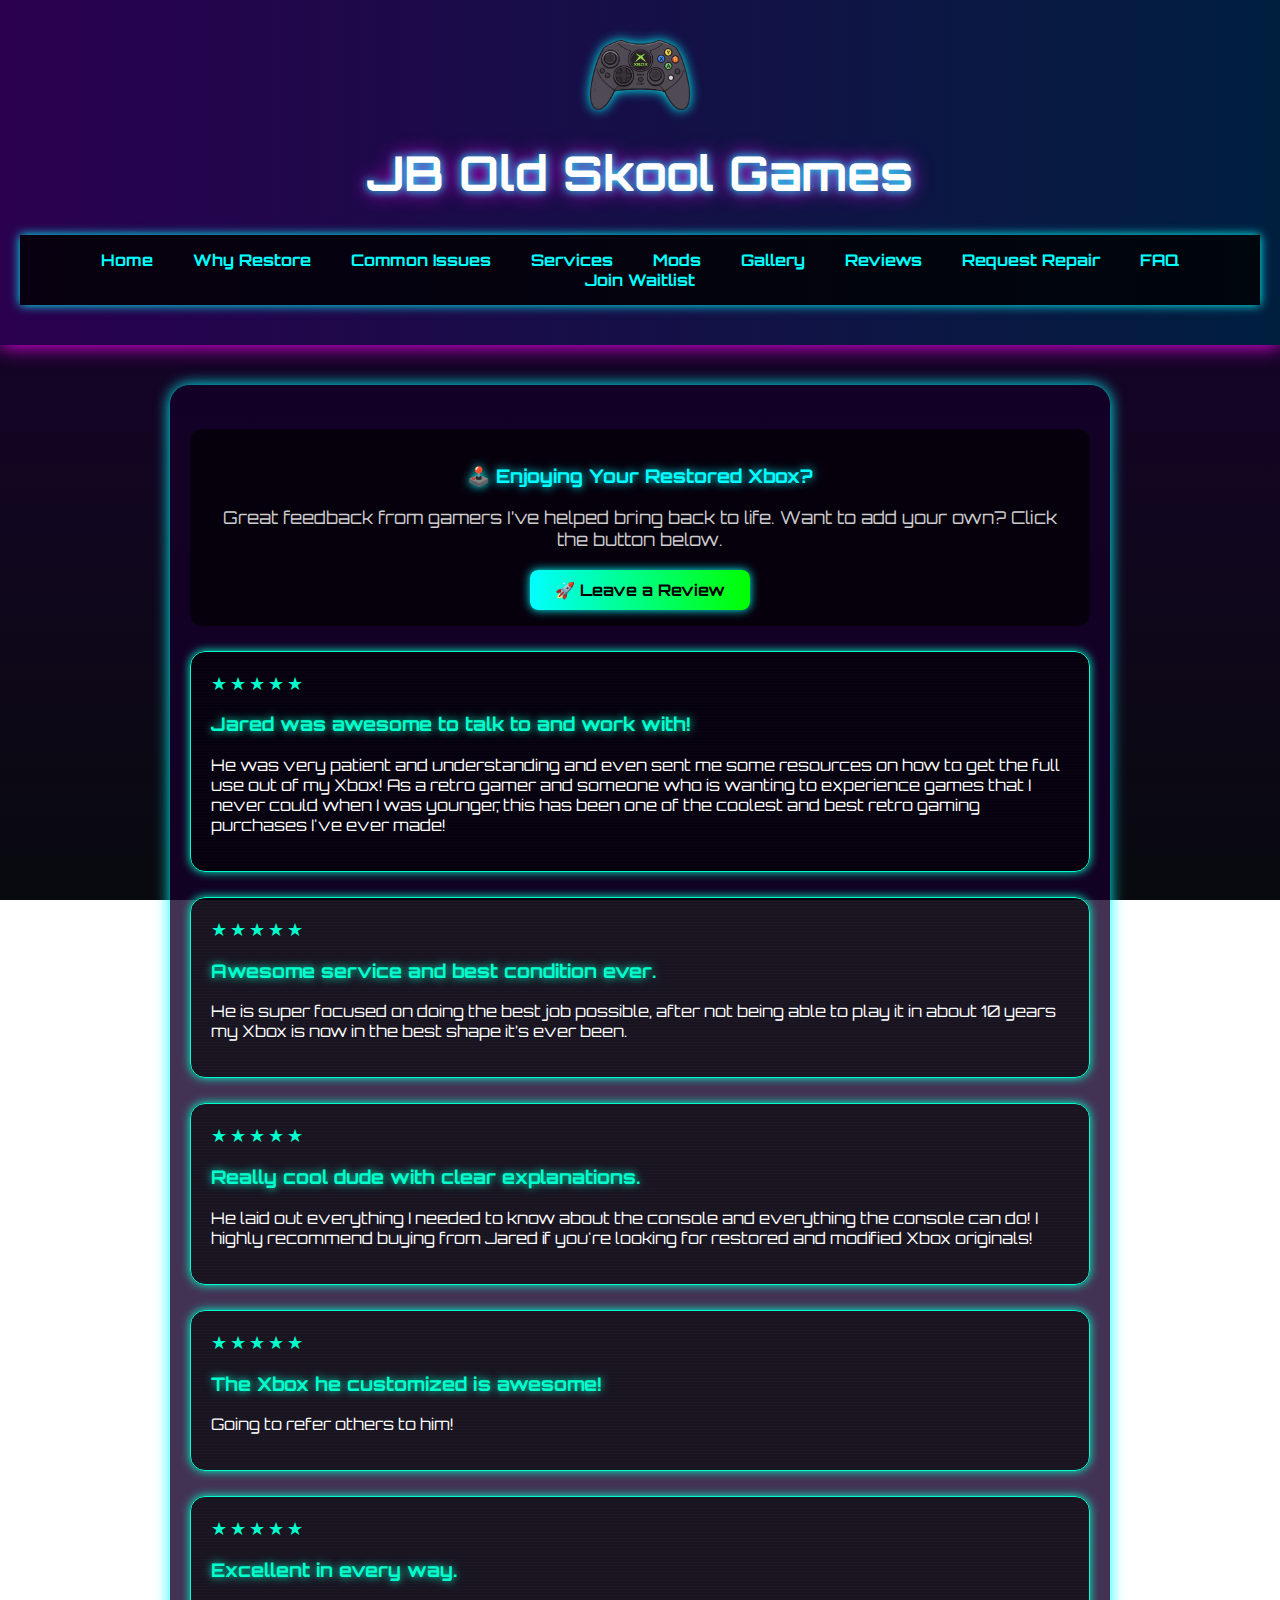
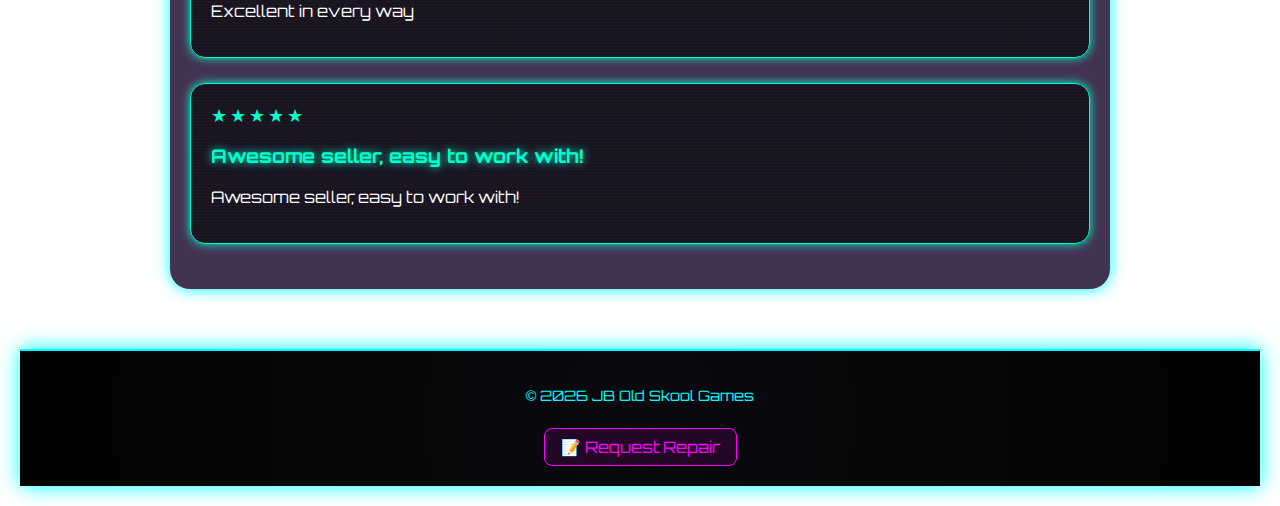
<file: reviews.html>
<html>
<head>
  <title>JB Old Skool Games Reviews</title>
  <link href="resources/style.css" rel="stylesheet">
  <script src="resources/reviews-data.js"></script>
  <link href="https://fonts.googleapis.com/css2?family=Orbitron:wght@500&display=swap" rel="stylesheet">
  <meta name="viewport" content="width=device-width, initial-scale=1.0">
</head>
<body>

<header>
  <img src="resources/images/controller.png" alt="Xbox Controller" class="header-icon">
  <h1>JB Old Skool Games</h1>
  <nav>
    <a href="index.html">Home</a>
    <a href="why-restore.html">Why Restore</a>
    <a href="common-issues.html">Common Issues</a>
    <a href="services.html">Services</a>
    <a href="mods.html">Mods</a>
    <a href="gallery.html">Gallery</a>
    <a href="reviews.html">Reviews</a>
    <a href="request.html">Request Repair</a>
    <a href="faq.html">FAQ</a>
    <a href="waitlist.html">Join Waitlist</a>
  </nav>
</header>

<main>
  <section class="survey-callout">
    <h3>🕹️ Enjoying Your Restored Xbox?</h3>
    <p>Great feedback from gamers I’ve helped bring back to life. Want to add your own? Click the button below.</p>
    <a class="survey-button" href="review.html">🚀 Leave a Review</a>
  </section>

  <section id="reviews-list"></section>
</main>

<footer>
  <div class="footer-contact">
    <p>© 2026 JB Old Skool Games</p>
    <a href="request.html" class="email-link">📝 Request Repair</a>
  </div>
</footer>

<script>
const reviewsList = document.getElementById('reviews-list');

function renderAllReviews() {
  if (!reviewsList || !Array.isArray(reviews)) return;
  reviewsList.innerHTML = '';

  reviews.forEach((item) => {
    const section = document.createElement('section');
    section.className = 'testimonial';

    const stars = document.createElement('div');
    stars.className = 'stars';
    stars.textContent = starString(item.rating);

    const title = document.createElement('h3');
    title.textContent = item.title;

    const copy = document.createElement('p');
    copy.textContent = item.text;

    section.appendChild(stars);
    section.appendChild(title);
    section.appendChild(copy);

    reviewsList.appendChild(section);
  });
}

renderAllReviews();
</script>
</body>
</html>
</file>
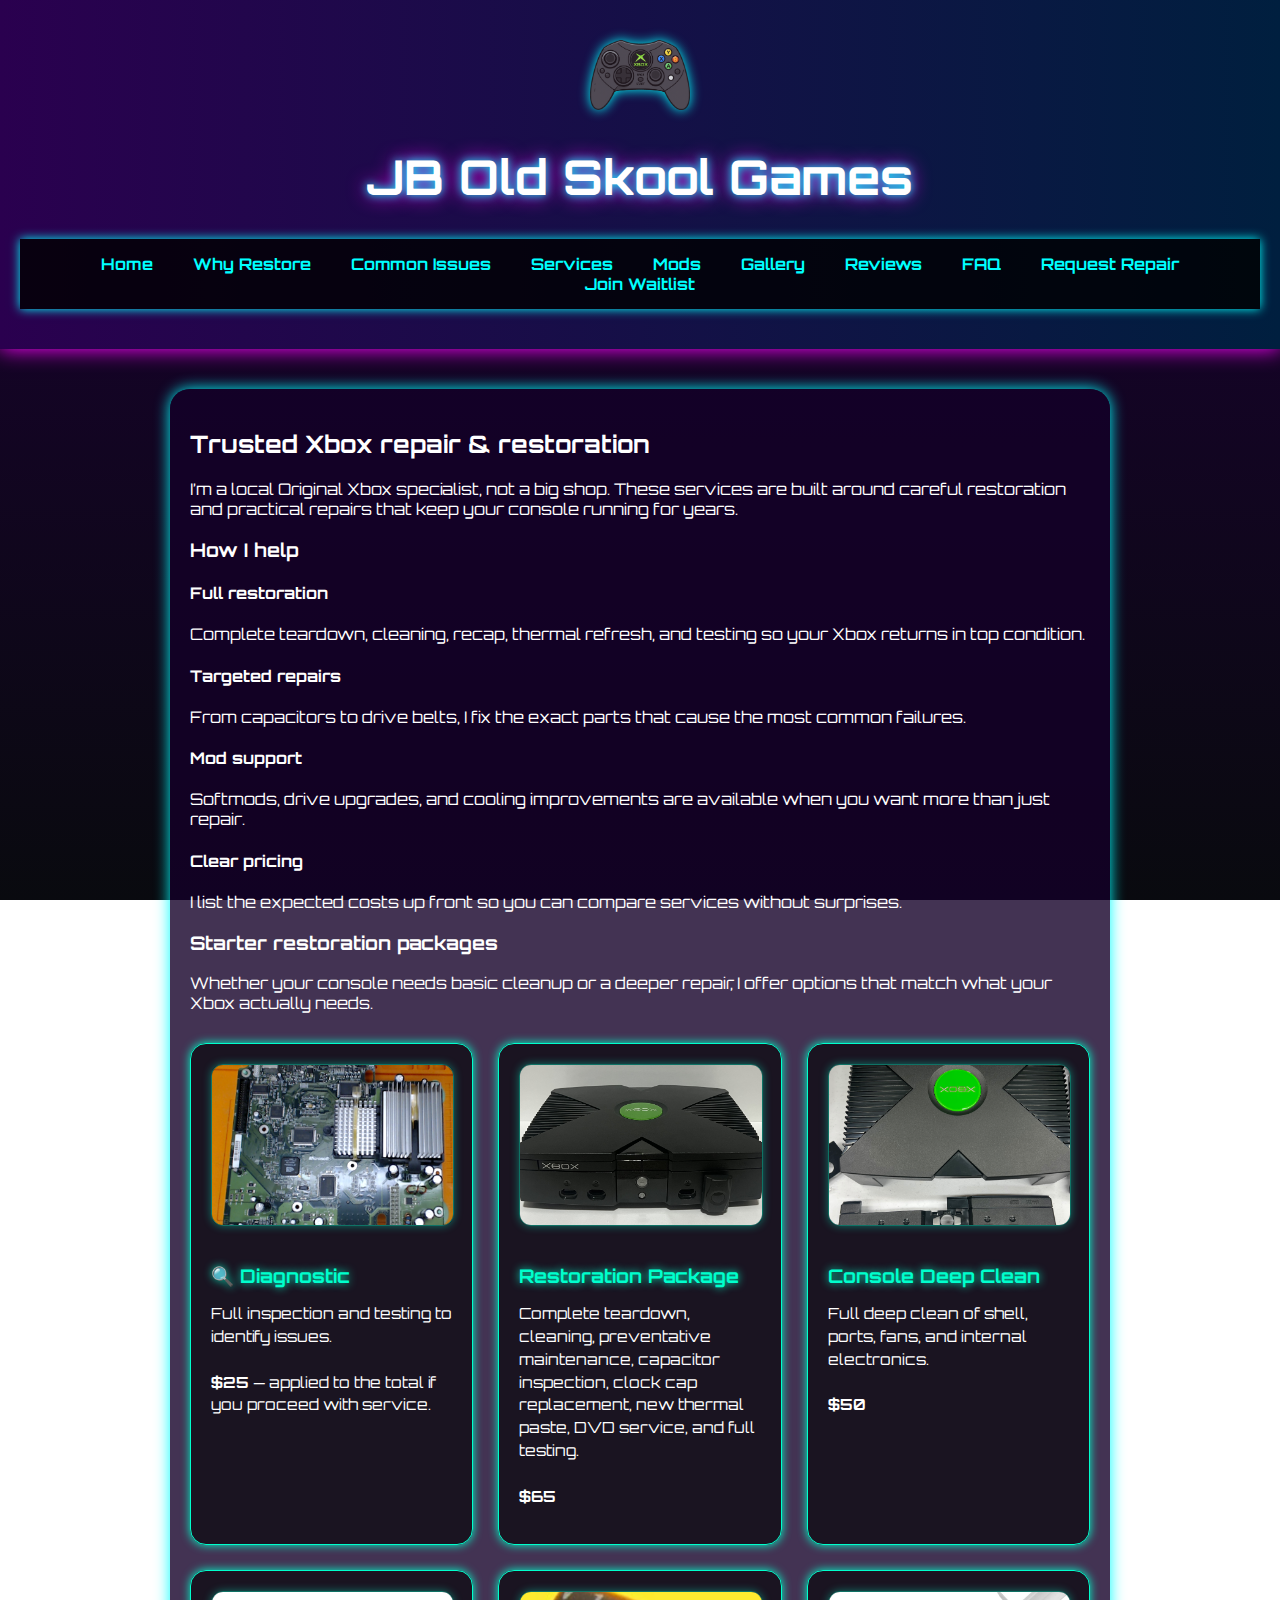
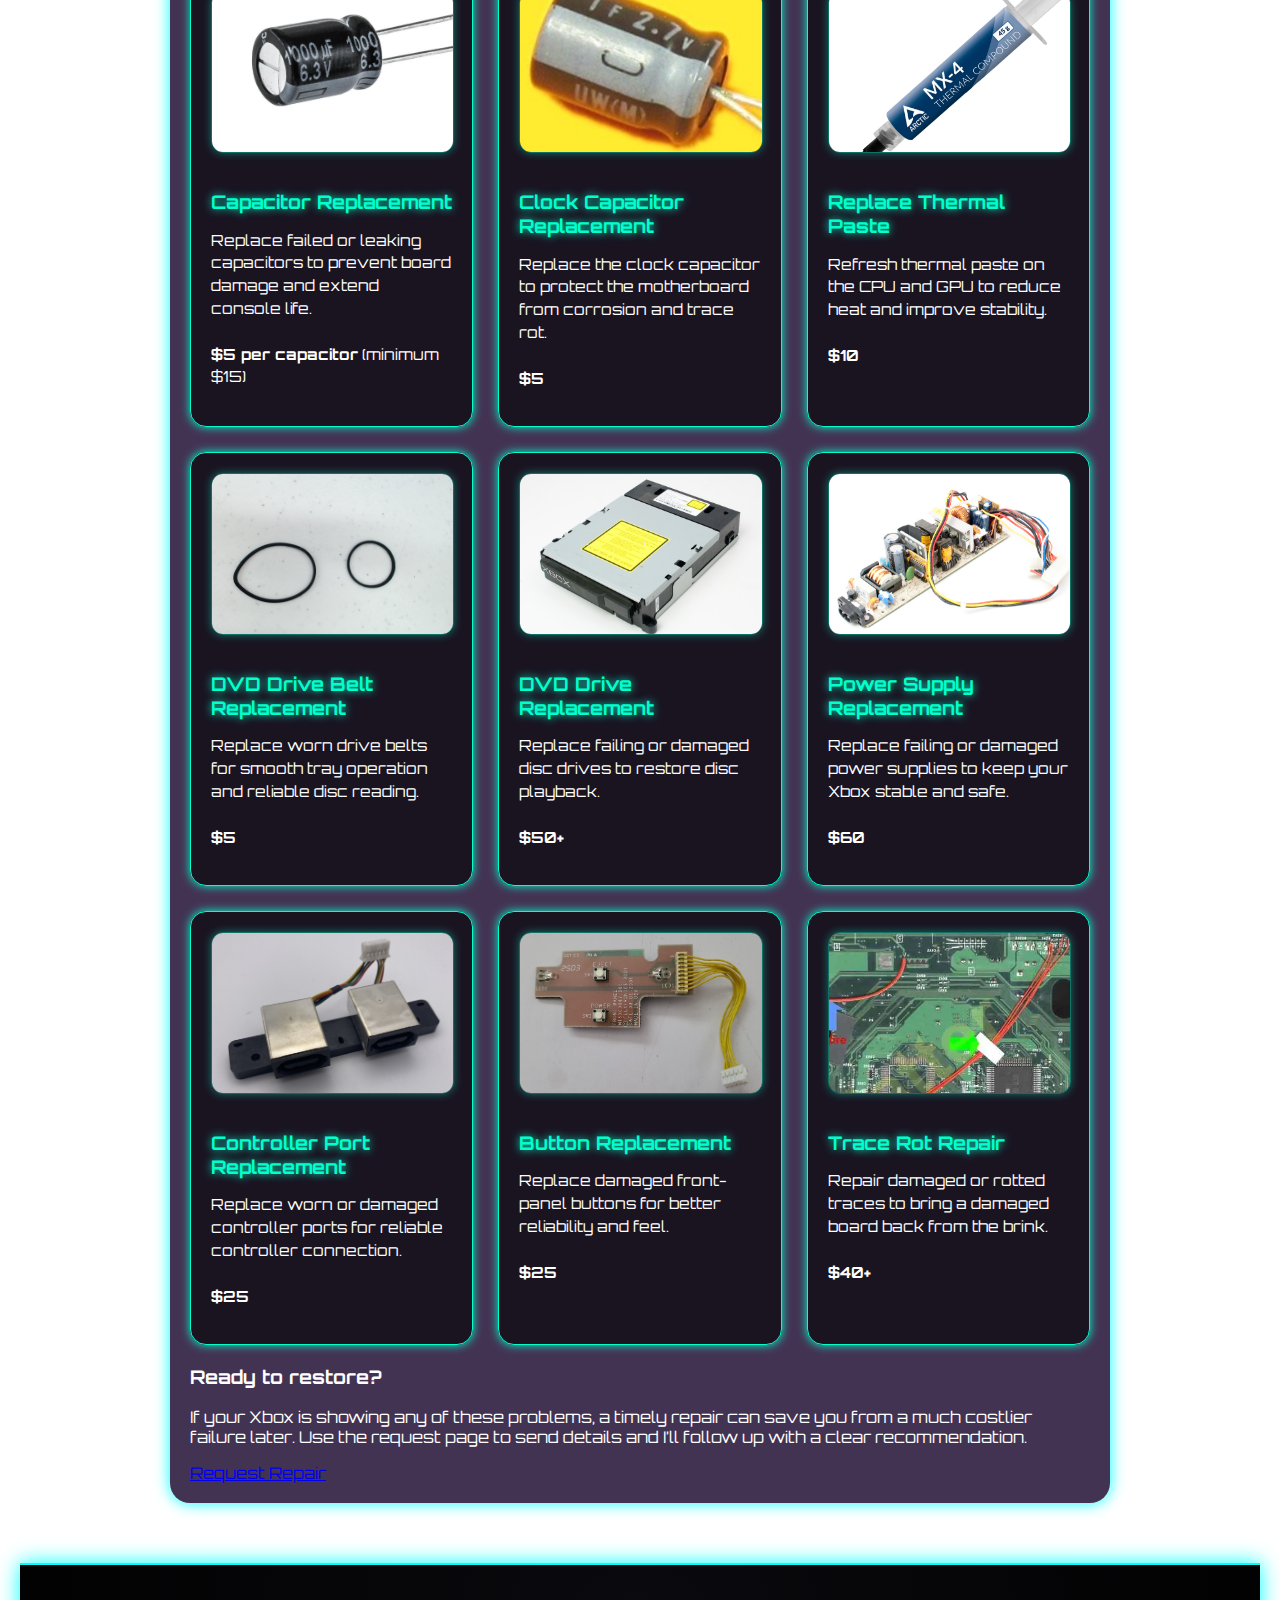
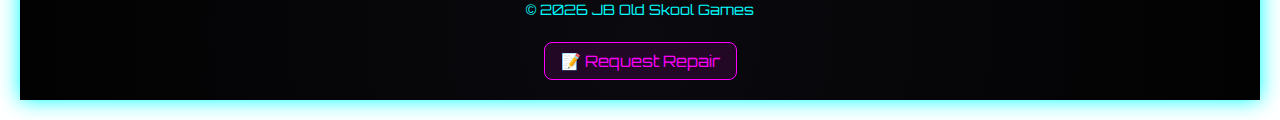
<file: services.html>
<!DOCTYPE html>
<html lang="en">
<head>
  <meta charset="UTF-8">
  <title>Services & Pricing - JB Old Skool Games</title>
  <link href="resources/style.css" rel="stylesheet">
  <link href="https://fonts.googleapis.com/css2?family=Orbitron:wght@500&display=swap" rel="stylesheet">
  <meta name="viewport" content="width=device-width, initial-scale=1.0">
</head>
<body>

<header>
  <img src="resources/images/controller.png" alt="Xbox Controller" class="header-icon">
  <h1>JB Old Skool Games</h1>
  <nav>
    <a href="index.html">Home</a>
    <a href="why-restore.html">Why Restore</a>
    <a href="common-issues.html">Common Issues</a>
    <a href="services.html">Services</a>
    <a href="mods.html">Mods</a>
    <a href="gallery.html">Gallery</a>
    <a href="reviews.html">Reviews</a>
    <a href="faq.html">FAQ</a>
    <a href="request.html">Request Repair</a>
    <a href="waitlist.html">Join Waitlist</a>
  </nav>
</header>

<main>
  <section class="page-intro">
    <h2>Trusted Xbox repair & restoration</h2>
    <p>
      I’m a local Original Xbox specialist, not a big shop. These services are built around careful restoration and practical repairs that keep your console running for years.
    </p>
  </section>

  <section class="service-grid">
    <h3>How I help</h3>
    <div class="feature-grid">
      <article class="feature-card">
        <h4>Full restoration</h4>
        <p>Complete teardown, cleaning, recap, thermal refresh, and testing so your Xbox returns in top condition.</p>
      </article>
      <article class="feature-card">
        <h4>Targeted repairs</h4>
        <p>From capacitors to drive belts, I fix the exact parts that cause the most common failures.</p>
      </article>
      <article class="feature-card">
        <h4>Mod support</h4>
        <p>Softmods, drive upgrades, and cooling improvements are available when you want more than just repair.</p>
      </article>
      <article class="feature-card">
        <h4>Clear pricing</h4>
        <p>I list the expected costs up front so you can compare services without surprises.</p>
      </article>
    </div>
  </section>

  <section>
    <h3>Starter restoration packages</h3>
    <p>
      Whether your console needs basic cleanup or a deeper repair, I offer options that match what your Xbox actually needs.
    </p>
  </section>

  <div class="mods-grid">

    <div class="mod-card">
      <img src="resources/images/services/diagnostic.png" alt="Diagnostic Service">
      <h3>🔍 Diagnostic</h3>
      <p>
        Full inspection and testing to identify issues.
        <br><br>
        <strong>$25</strong> — applied to the total if you proceed with service.
      </p>
    </div>

    <div class="mod-card">
      <img src="resources/images/services/restoration.png" alt="Restoration Package">
      <h3>Restoration Package</h3>
      <p>
        Complete teardown, cleaning, preventative maintenance, capacitor inspection, clock cap replacement, new thermal paste, DVD service, and full testing.
        <br><br>
        <strong>$65</strong>
      </p>
    </div>

    <div class="mod-card">
      <img src="resources/images/services/deep-clean.png" alt="Console Deep Clean">
      <h3>Console Deep Clean</h3>
      <p>
        Full deep clean of shell, ports, fans, and internal electronics.
        <br><br>
        <strong>$50</strong>
      </p>
    </div>

    <div class="mod-card">
      <img src="resources/images/services/capacitors.png" alt="Capacitor Replacement">
      <h3>Capacitor Replacement</h3>
      <p>
        Replace failed or leaking capacitors to prevent board damage and extend console life.
        <br><br>
        <strong>$5 per capacitor</strong> (minimum $15)
      </p>
    </div>

    <div class="mod-card">
      <img src="resources/images/services/clock.png" alt="Clock Capacitor Replacement">
      <h3>Clock Capacitor Replacement</h3>
      <p>
        Replace the clock capacitor to protect the motherboard from corrosion and trace rot.
        <br><br>
        <strong>$5</strong>
      </p>
    </div>

    <div class="mod-card">
      <img src="resources/images/services/thermal-paste.png" alt="Thermal Paste">
      <h3>Replace Thermal Paste</h3>
      <p>
        Refresh thermal paste on the CPU and GPU to reduce heat and improve stability.
        <br><br>
        <strong>$10</strong>
      </p>
    </div>

    <div class="mod-card">
      <img src="resources/images/services/belt.png" alt="Disc Drive Belt">
      <h3>DVD Drive Belt Replacement</h3>
      <p>
        Replace worn drive belts for smooth tray operation and reliable disc reading.
        <br><br>
        <strong>$5</strong>
      </p>
    </div>

    <div class="mod-card">
      <img src="resources/images/services/disc-drive.png" alt="DVD Drive Replacement">
      <h3>DVD Drive Replacement</h3>
      <p>
        Replace failing or damaged disc drives to restore disc playback.
        <br><br>
        <strong>$50+</strong>
      </p>
    </div>

    <div class="mod-card">
      <img src="resources/images/services/power-supply.png" alt="Power Supply Replacement">
      <h3>Power Supply Replacement</h3>
      <p>
        Replace failing or damaged power supplies to keep your Xbox stable and safe.
        <br><br>
        <strong>$60</strong>
      </p>
    </div>

    <div class="mod-card">
      <img src="resources/images/services/controller-port.png" alt="Controller Port Replacement">
      <h3>Controller Port Replacement</h3>
      <p>
        Replace worn or damaged controller ports for reliable controller connection.
        <br><br>
        <strong>$25</strong>
      </p>
    </div>

    <div class="mod-card">
      <img src="resources/images/services/buttons.png" alt="Button Replacement">
      <h3>Button Replacement</h3>
      <p>
        Replace damaged front-panel buttons for better reliability and feel.
        <br><br>
        <strong>$25</strong>
      </p>
    </div>

    <div class="mod-card">
      <img src="resources/images/services/trace.png" alt="Trace Rot Repair">
      <h3>Trace Rot Repair</h3>
      <p>
        Repair damaged or rotted traces to bring a damaged board back from the brink.
        <br><br>
        <strong>$40+</strong>
      </p>
    </div>

  </div>

  <section class="service-grid" style="margin-top: 20px;">
    <h3>Ready to restore?</h3>
    <p>
      If your Xbox is showing any of these problems, a timely repair can save you from a much costlier failure later.
      Use the request page to send details and I’ll follow up with a clear recommendation.
    </p>
    <a href="request.html" class="primary-button">Request Repair</a>
  </section>
</main>

<footer>
  <div class="footer-contact">
    <p>© 2026 JB Old Skool Games</p>
    <a href="request.html" class="email-link">
      📝 Request Repair
    </a>
  </div>
</footer>

</body>
</html>
</file>
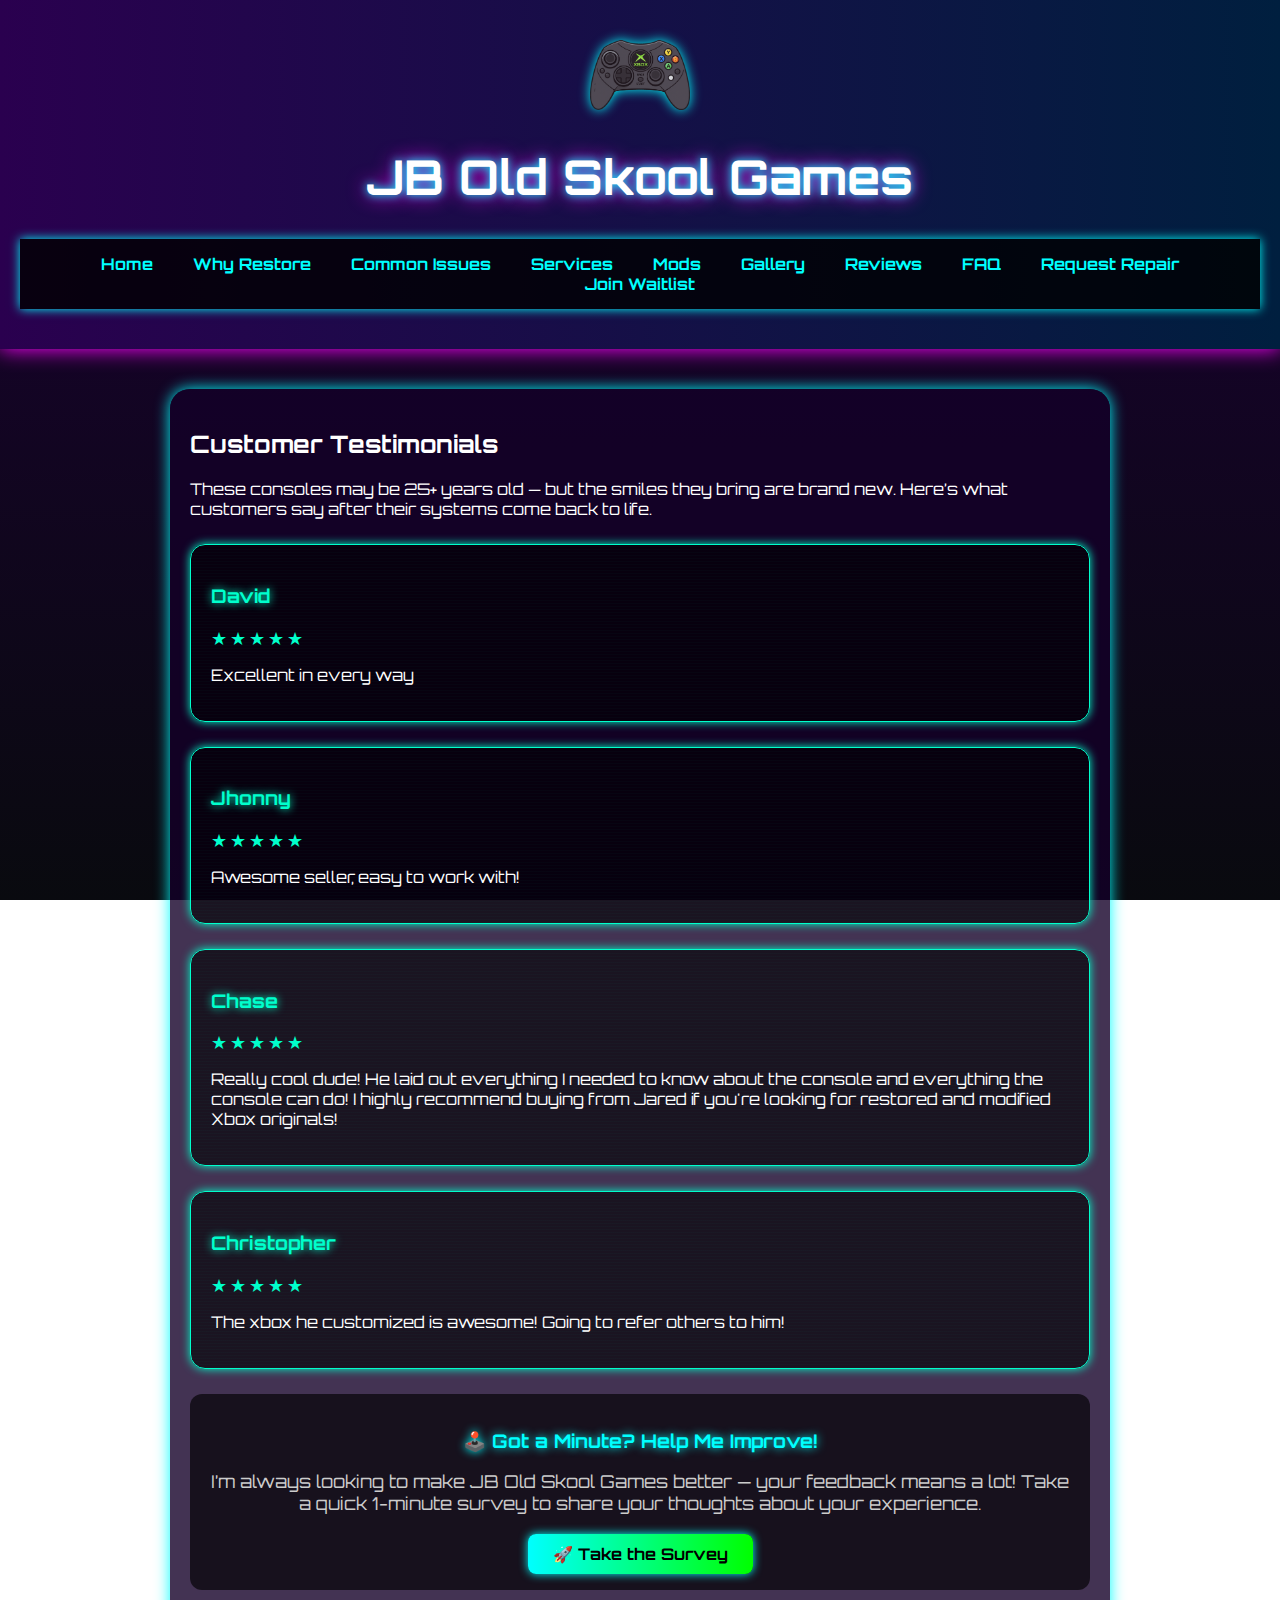
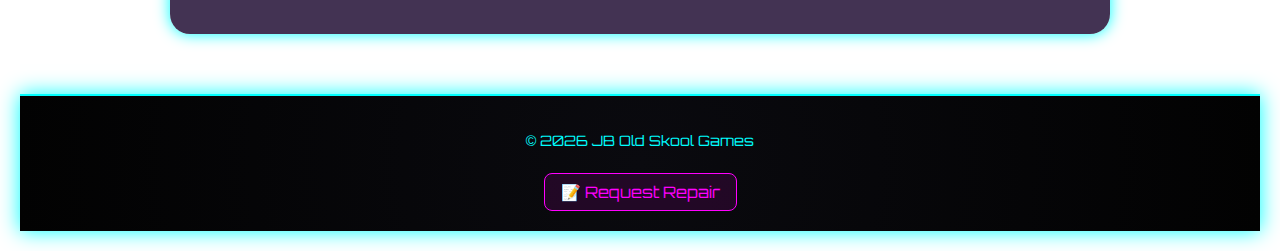
<file: testimonials.html>
<!DOCTYPE html>
<html lang="en">
<head>
  <meta charset="UTF-8">
  <title>Testimonials - JB Old Skool Games</title>
  <link href="resources/style.css" rel="stylesheet">
  <link href="https://fonts.googleapis.com/css2?family=Orbitron:wght@500&display=swap" rel="stylesheet">
  <meta name="viewport" content="width=device-width, initial-scale=1.0">
</head>
<body>
  
<header>
  <img src="resources/images/controller.png" alt="Xbox Controller" class="header-icon">
  <h1>JB Old Skool Games</h1>
  <nav>
    <a href="index.html">Home</a>
    <a href="why-restore.html">Why Restore</a>
    <a href="common-issues.html">Common Issues</a>
    <a href="services.html">Services</a>
    <a href="mods.html">Mods</a>
    <a href="gallery.html">Gallery</a>
    <a href="reviews.html">Reviews</a>
    <a href="faq.html">FAQ</a>
    <a href="request.html">Request Repair</a>
    <a href="waitlist.html">Join Waitlist</a>
  </nav>
</header>

<main>
  <h2>Customer Testimonials</h2>
  <p>
    These consoles may be 25+ years old — but the smiles they bring are brand new.
    Here’s what customers say after their systems come back to life.
  </p>

  <section class="testimonial">
    <h3>David</h3>
    <div class="stars">★★★★★</div>
    <p>
      Excellent in every way
    </p>
  </section>

  <section class="testimonial">
    <h3>Jhonny</h3>
    <div class="stars">★★★★★</div>
    <p>
      Awesome seller, easy to work with!
    </p>
  </section>

  <section class="testimonial">
    <h3>Chase</h3>
    <div class="stars">★★★★★</div>
    <p>
      Really cool dude! He laid out everything I needed to know about the console and everything the console can do! I highly recommend buying from Jared if you're looking for restored and modified Xbox originals!
    </p>
  </section>

  <section class="testimonial">
    <h3>Christopher</h3>
    <div class="stars">★★★★★</div>
    <p>
      The xbox he customized is awesome! Going to refer others to him!
    </p>
  </section>

  <section class="survey-callout">
  <h3>🕹️ Got a Minute? Help Me Improve!</h3>
  <p>
    I’m always looking to make JB Old Skool Games better — your feedback means a lot!  
    Take a quick 1-minute survey to share your thoughts about your experience.
  </p>
  <a href="review.html" class="survey-button">
    🚀 Take the Survey
  </a>
</section>
</main>

<footer>
  <div class="footer-contact">
    <p>© 2026 JB Old Skool Games</p>
    <a href="request.html" class="email-link">📝 Request Repair</a>
  </div>
</footer>

</body>
</html>
</file>
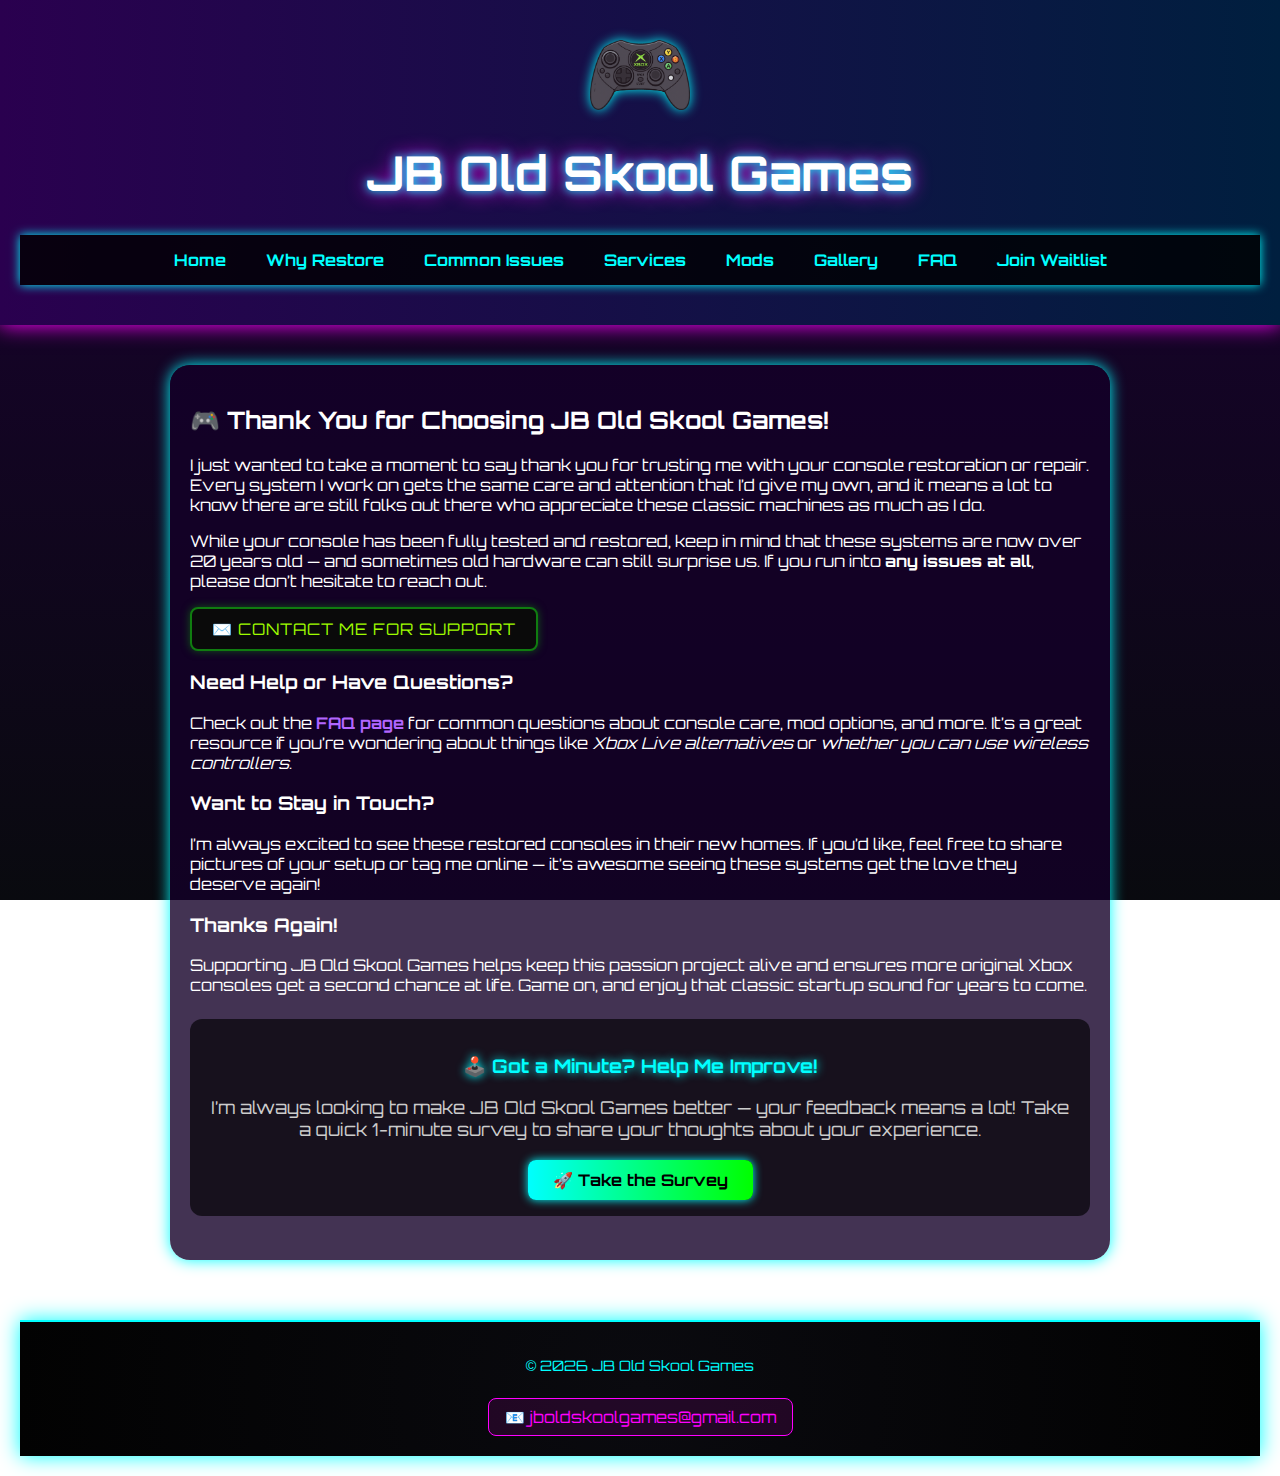
<file: thank-you.html>
<html>
<head>
  <title>Thank You - JB Old Skool Games</title>
  <link href="resources/style.css" rel="stylesheet">
  <link href="https://fonts.googleapis.com/css2?family=Orbitron:wght@500&display=swap" rel="stylesheet">
  <meta name="viewport" content="width=device-width, initial-scale=1.0">
</head>
<body>
  
<header>
  <img src="resources/images/controller.png" alt="Xbox Controller" class="header-icon">
  <h1>JB Old Skool Games</h1>
  <nav>
    <a href="index.html">Home</a>
    <a href="why-restore.html">Why Restore</a>
    <a href="common-issues.html">Common Issues</a>
    <a href="services.html">Services</a>
    <a href="mods.html">Mods</a>
    <a href="gallery.html">Gallery</a>
    <a href="faq.html">FAQ</a>
    <a href="waitlist.html">Join Waitlist</a>
  </nav>
</header>

<main>
  <section>
    <h2>🎮 Thank You for Choosing JB Old Skool Games!</h2>
    <p>
      I just wanted to take a moment to say thank you for trusting me with your console restoration or repair. 
      Every system I work on gets the same care and attention that I’d give my own, and it means a lot to know 
      there are still folks out there who appreciate these classic machines as much as I do.
    </p>

    <p>
      While your console has been fully tested and restored, keep in mind that these systems are now 
      over 20 years old — and sometimes old hardware can still surprise us.  
      If you run into <strong>any issues at all</strong>, please don’t hesitate to reach out.
    </p>

    <a href="mailto:jboldskoolgames@gmail.com?subject=Post-Service%20Question" class="email-button">
      ✉️ Contact Me for Support
    </a>
  </section>

  <section>
    <h3>Need Help or Have Questions?</h3>
    <p>
      Check out the <a href="faq.html"  class="link-pulse">FAQ page</a> for common questions about console care, 
      mod options, and more. It’s a great resource if you’re wondering about things like
      <em>Xbox Live alternatives</em> or <em>whether you can use wireless controllers</em>.
    </p>
  </section>

  <section>
    <h3>Want to Stay in Touch?</h3>
    <p>
      I’m always excited to see these restored consoles in their new homes.  
      If you’d like, feel free to share pictures of your setup or tag me online — 
      it’s awesome seeing these systems get the love they deserve again!
    </p>
  </section>

  <section>
    <h3>Thanks Again!</h3>
    <p>
      Supporting JB Old Skool Games helps keep this passion project alive and ensures more
      original Xbox consoles get a second chance at life.  
      Game on, and enjoy that classic startup sound for years to come.
    </p>
  </section>

  <section class="survey-callout">
  <h3>🕹️ Got a Minute? Help Me Improve!</h3>
  <p>
    I’m always looking to make JB Old Skool Games better — your feedback means a lot!  
    Take a quick 1-minute survey to share your thoughts about your experience.
  </p>
  <a href="review.html" class="survey-button">
    🚀 Take the Survey
  </a>
</section>
</main>

<footer>
  <div class="footer-contact">
    <p>© 2026 JB Old Skool Games</p>
    <a href="mailto:jboldskoolgames@gmail.com" class="email-link">📧 jboldskoolgames@gmail.com</a>
  </div>
</footer>

</body>
</html>
</file>
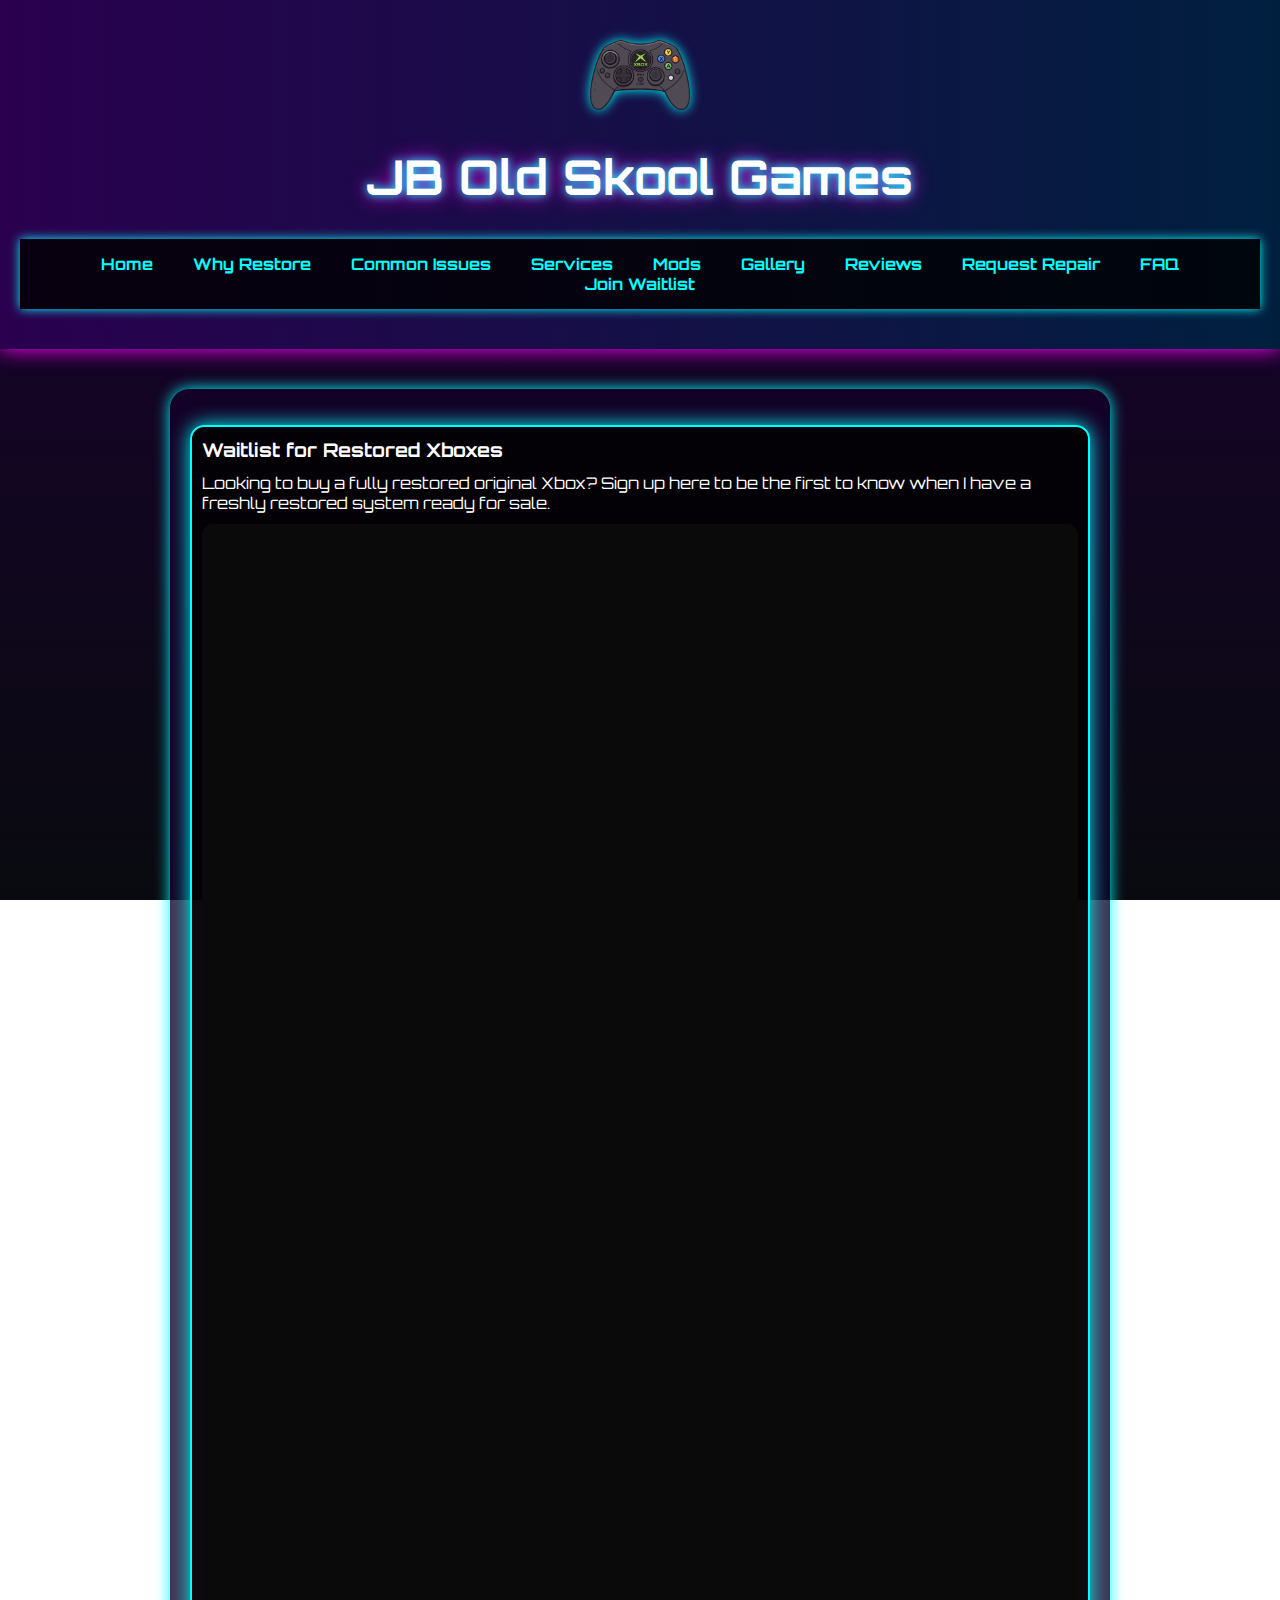
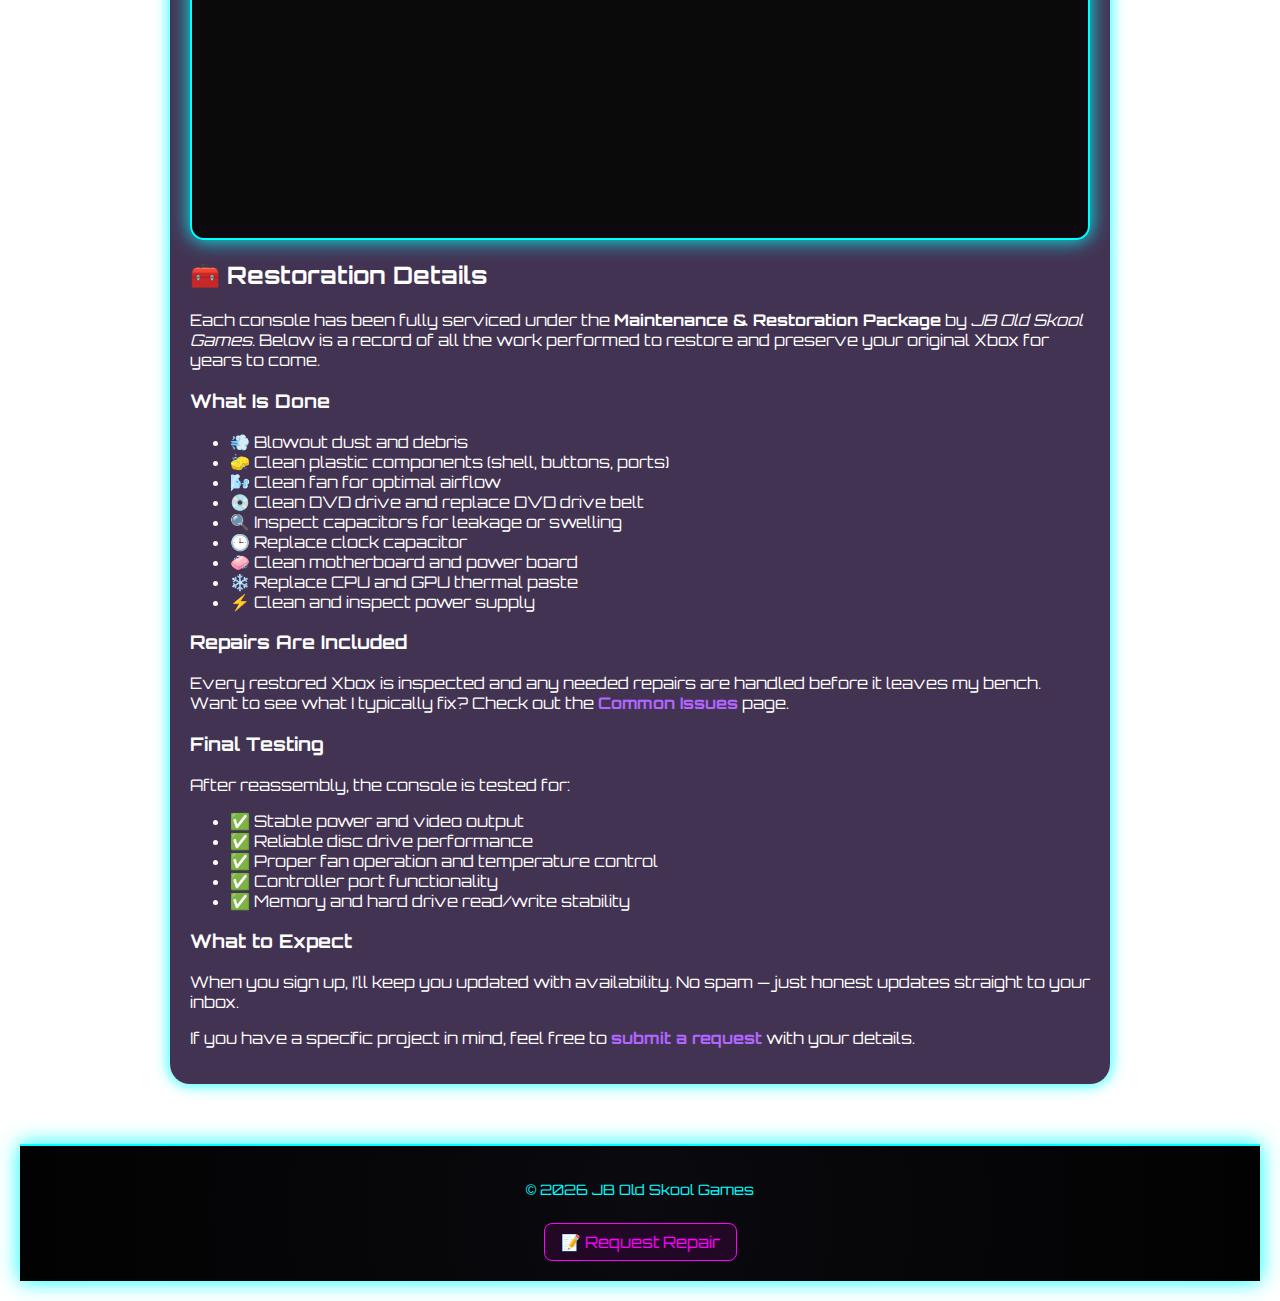
<file: waitlist.html>
<!DOCTYPE html>
<html lang="en">
<head>
  <title>Join the Waitlist - JB Old Skool Games</title>
  <link href="resources/style.css" rel="stylesheet">
  <link href="https://fonts.googleapis.com/css2?family=Orbitron:wght@500&display=swap" rel="stylesheet">
  <meta name="viewport" content="width=device-width, initial-scale=1.0">
</head>
<body>

<header>
  <img src="resources/images/controller.png" alt="Xbox Controller" class="header-icon">
  <h1>JB Old Skool Games</h1>
  <nav>
    <a href="index.html">Home</a>
    <a href="why-restore.html">Why Restore</a>
    <a href="common-issues.html">Common Issues</a>
    <a href="services.html">Services</a>
    <a href="mods.html">Mods</a>
    <a href="gallery.html">Gallery</a>
    <a href="reviews.html">Reviews</a>
    <a href="request.html">Request Repair</a>
    <a href="faq.html">FAQ</a>
    <a href="waitlist.html">Join Waitlist</a>
  </nav>
</header>

<main>
  <section class="form-frame">
    <h3>Waitlist for Restored Xboxes</h3>
    <p>
      Looking to buy a fully restored original Xbox? Sign up here to be the first to know when I have a freshly restored system ready for sale.
    </p>

    <iframe src="https://docs.google.com/forms/d/e/1FAIpQLSdNesB60WLPGkrXysGXd41kZbfR8-2xpYIXZoYq5A_dUdp4yg/viewform?embedded=true" scrolling="no">Loading…</iframe>
  </section>

    <section>
    <h2>🧰 Restoration Details</h2>
    <p>
      Each console has been fully serviced under the <strong>Maintenance & Restoration Package</strong> by 
      <em>JB Old Skool Games</em>. Below is a record of all the work performed to restore and preserve 
      your original Xbox for years to come.
    </p>
  </section>

  <section>
    <h3>What Is Done</h3>
    <ul class="service-list">
      <li>💨 Blowout dust and debris</li>
      <li>🧽 Clean plastic components (shell, buttons, ports)</li>
      <li>🌬️ Clean fan for optimal airflow</li>
      <li>💿 Clean DVD drive and replace DVD drive belt</li>
      <li>🔍 Inspect capacitors for leakage or swelling</li>
      <li>🕒 Replace clock capacitor</li>
      <li>🧼 Clean motherboard and power board</li>
      <li>❄️ Replace CPU and GPU thermal paste</li>
      <li>⚡ Clean and inspect power supply</li>
    </ul>
  </section>
  
  <section>
    <h3>Repairs Are Included</h3>
    <p>
      Every restored Xbox is inspected and any needed repairs are handled before it leaves my bench. Want to see what I typically fix? Check out the <a href="common-issues.html" class="link-pulse">Common Issues</a> page.
    </p>
  </section>

  <section>
    <h3>Final Testing</h3>
    <p>
      After reassembly, the console is tested for:
    </p>
    <ul>
      <li>✅ Stable power and video output</li>
      <li>✅ Reliable disc drive performance</li>
      <li>✅ Proper fan operation and temperature control</li>
      <li>✅ Controller port functionality</li>
      <li>✅ Memory and hard drive read/write stability</li>
    </ul>
  </section>

  <section>
    <h3>What to Expect</h3>
    <p>
      When you sign up, I’ll keep you updated with availability. No spam — just honest updates straight to your inbox.
    </p>
    <p>
      If you have a specific project in mind, feel free to <a href="request.html" class="link-pulse">submit a request</a> with your details.
    </p>
  </section>
</main>

<footer>
  <div class="footer-contact">
    <p>© 2026 JB Old Skool Games</p>
    <a href="request.html" class="email-link">📝 Request Repair</a>
  </div>
</footer>

</body>
</html>
</file>
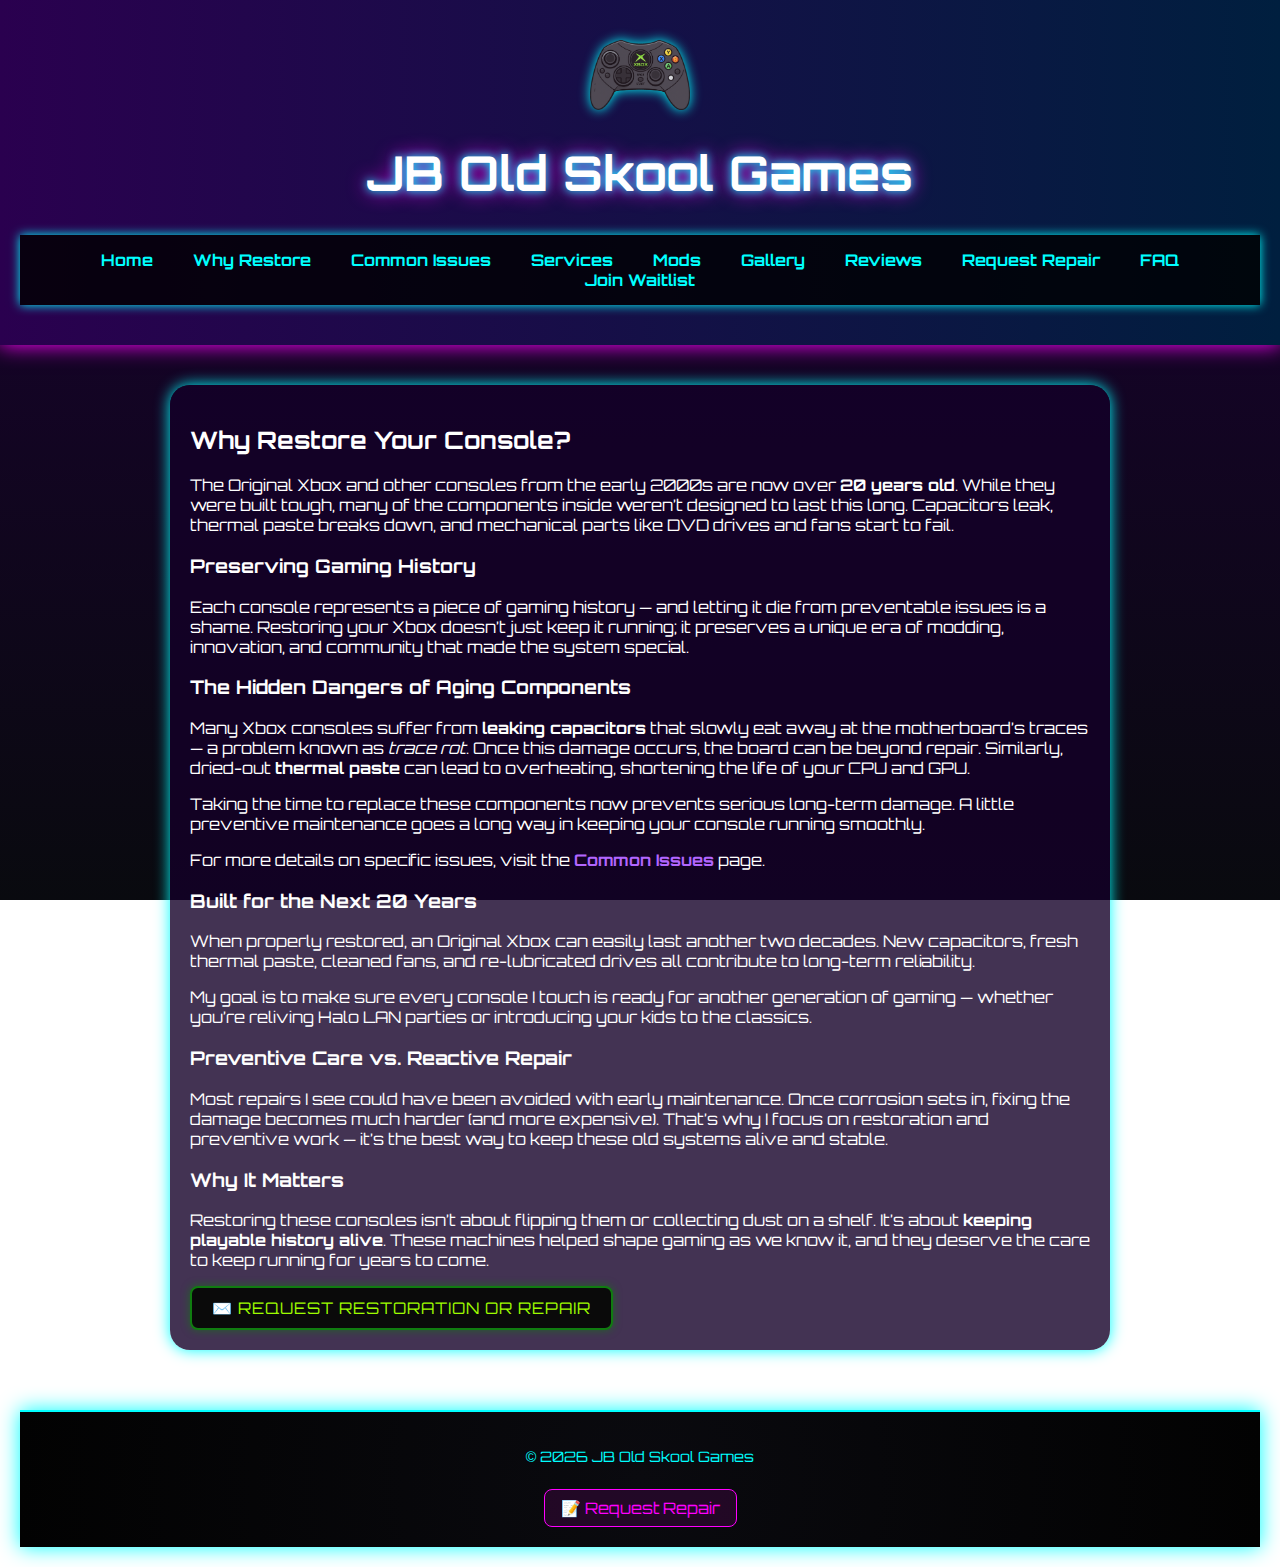
<file: why-restore.html>
<html>
<head>
  <title>Why Restore - JB Old Skool Games</title>
  <link href="resources/style.css" rel="stylesheet">
  <link href="https://fonts.googleapis.com/css2?family=Orbitron:wght@500&display=swap" rel="stylesheet">
  <meta name="viewport" content="width=device-width, initial-scale=1.0">
</head>
<body>
  
<header>
  <img src="resources/images/controller.png" alt="Xbox Controller" class="header-icon">
  <h1>JB Old Skool Games</h1>
  <nav>
    <a href="index.html">Home</a>
    <a href="why-restore.html">Why Restore</a>
    <a href="common-issues.html">Common Issues</a>
    <a href="services.html">Services</a>
    <a href="mods.html">Mods</a>
    <a href="gallery.html">Gallery</a>
    <a href="reviews.html">Reviews</a>
    <a href="request.html">Request Repair</a>
    <a href="faq.html">FAQ</a>
    <a href="waitlist.html">Join Waitlist</a>
  </nav>
</header>

<main>
  <h2>Why Restore Your Console?</h2>

  <p>
    The Original Xbox and other consoles from the early 2000s are now over <strong>20 years old</strong>.  
    While they were built tough, many of the components inside weren’t designed to last this long.  
    Capacitors leak, thermal paste breaks down, and mechanical parts like DVD drives and fans start to fail.
  </p>

  <section>
    <h3>Preserving Gaming History</h3>
    <p>
      Each console represents a piece of gaming history — and letting it die from preventable issues 
      is a shame. Restoring your Xbox doesn’t just keep it running; it preserves a unique era of modding, 
      innovation, and community that made the system special.
    </p>
  </section>

  <section>
    <h3>The Hidden Dangers of Aging Components</h3>
    <p>
      Many Xbox consoles suffer from <strong>leaking capacitors</strong> that slowly eat away at the motherboard’s 
      traces — a problem known as <em>trace rot</em>. Once this damage occurs, the board can be beyond repair.  
      Similarly, dried-out <strong>thermal paste</strong> can lead to overheating, shortening the life of your CPU and GPU.
    </p>
    <p>
      Taking the time to replace these components now prevents serious long-term damage.  
      A little preventive maintenance goes a long way in keeping your console running smoothly.
    </p>
    <p>
      For more details on specific issues, visit the 
      <a href="common-issues.html"  class="link-pulse">Common Issues</a> page.
    </p>
  </section>

  <section>
    <h3>Built for the Next 20 Years</h3>
    <p>
      When properly restored, an Original Xbox can easily last another two decades.  
      New capacitors, fresh thermal paste, cleaned fans, and re-lubricated drives all contribute 
      to long-term reliability.  
    </p>
    <p>
      My goal is to make sure every console I touch is ready for another generation of gaming — 
      whether you’re reliving Halo LAN parties or introducing your kids to the classics.
    </p>
  </section>

  <section>
    <h3>Preventive Care vs. Reactive Repair</h3>
    <p>
      Most repairs I see could have been avoided with early maintenance.  
      Once corrosion sets in, fixing the damage becomes much harder (and more expensive).  
      That’s why I focus on restoration and preventive work — it’s the best way to keep 
      these old systems alive and stable.
    </p>
  </section>

  <section>
    <h3>Why It Matters</h3>
    <p>
      Restoring these consoles isn’t about flipping them or collecting dust on a shelf.  
      It’s about <strong>keeping playable history alive</strong>.  
      These machines helped shape gaming as we know it, and they deserve the care 
      to keep running for years to come.
    </p>
  </section>
 <a href="request.html" class="email-button">
  ✉️ Request Restoration or Repair
  </a>
</main>



<footer>
  <div class="footer-contact">
    <p>© 2026 JB Old Skool Games</p>
    <a href="request.html" class="email-link">📝 Request Repair</a>
  </div>
</footer>

</body>
</html>
</file>
<file: resources/style.css>
body {
  margin: 0;
  font-family: 'Orbitron', sans-serif;
  color: #fff;
  background: linear-gradient(180deg, #1b0034 0%, #090a0f 100%);
  background-attachment: fixed;
}

header {
  text-align: center;
  padding: 40px 20px;
  background: linear-gradient(90deg, #2a004f, #001f3f);
  box-shadow: 0 0 20px #f0f;
}

.header-icon {
  width: 100px;
  height: auto;
  filter: drop-shadow(0 0 6px #0ff);
  transition: transform 0.3s ease, filter 0.3s ease;
}

h1 {
  font-size: 3em;
  text-shadow: 0 0 10px #0ff, 0 0 20px #f0f;
}

nav {
  display: flex;
  justify-content: center;
  align-items: center;
  flex-wrap: wrap; /* allows links to wrap on smaller screens */
  background: rgba(0, 0, 0, 0.8);
  padding: 15px;
  box-shadow: 0 0 10px #0ff;
}

nav a {
  color: #0ff;
  text-decoration: none;
  margin: 0 20px;
  font-weight: bold;
  transition: color 0.3s, text-shadow 0.3s;
  white-space: nowrap; /* prevents awkward word wrapping */
}

nav a:hover {
  color: #f0f;
  text-shadow: 0 0 10px #f0f;
}

/* 📱 Mobile responsiveness */
@media (max-width: 700px) {
  nav {
    flex-direction: column; /* stack links vertically */
    gap: 10px;
    padding: 10px;
  }

  nav a {
    margin: 8px 0;
    display: block;
    text-align: center;
    width: 100%;
    font-size: 1.1em;
  }
}



main {
  max-width: 900px;
  margin: 40px auto;
  padding: 20px;
  background: rgba(20, 0, 40, 0.8);
  border-radius: 20px;
  box-shadow: 0 0 15px #0ff;
}

section img {
  width: 100%;
  border-radius: 10px;
  margin-bottom: 10px;
  box-shadow: 0 0 10px #f0f;
}

footer {
  text-align: center;
  padding: 20px;
  color: #ccc;
  font-size: 0.9em;
}

.email-button {
  display: inline-block;
  font-family: 'Orbitron', sans-serif;
  font-size: 1rem;
  color: #9efc00;
  background-color: #0a0a0a;
  border: 2px solid #107c10;
  padding: 10px 20px;
  border-radius: 8px;
  text-decoration: none;
  text-transform: uppercase;
  letter-spacing: 1px;
  transition: all 0.3s ease;
  box-shadow: 0 0 8px #107c10aa;
}

.email-button:hover {
  background-color: #107c10;
  color: #0a0a0a;
  box-shadow: 0 0 20px #9efc00, 0 0 40px #107c10;
  transform: scale(1.05);
}

.footer-contact {
  text-align: center;
  padding: 20px;
  background: radial-gradient(circle at center, #0a0a0f, #020202);
  border-top: 2px solid #00ffff;
  font-family: 'Orbitron', sans-serif;
  color: #00ffff;
  box-shadow: 0 0 20px #00ffff;
}

.email-link {
  display: inline-block;
  margin-top: 10px;
  font-size: 1.1em;
  color: #ff00ff;
  text-decoration: none;
  background: rgba(255, 0, 255, 0.1);
  padding: 8px 16px;
  border: 1px solid #ff00ff;
  border-radius: 8px;
  transition: all 0.3s ease-in-out;
}

.email-link:hover {
  background: #ff00ff;
  color: #fff;
  box-shadow: 0 0 20px #ff00ff;
}

.survey-callout {
  background: rgba(0, 0, 0, 0.85);
  border: 2px solid #0ff;
  border-radius: 12px;
  padding: 25px;
  margin: 40px auto;
  max-width: 600px;
  text-align: center;
  box-shadow: 0 0 20px #0ff;
  color: #fff;
  transition: all 0.3s ease;
}

.survey-callout:hover {
  box-shadow: 0 0 25px #0ff, 0 0 40px #00f;
  transform: scale(1.02);
}

.survey-callout {
  margin: 1.5rem auto;
  padding: 1rem;
  background: rgba(0, 0, 0, 0.65);
  border: none;
  box-shadow: none;
  max-width: 100%;
}

.form-frame {
  margin: 1rem auto;
  padding: 0.65rem;
  max-width: 940px;
  background: rgba(0, 0, 0, 0.82);
  border: 2px solid #0ff;
  border-radius: 14px;
  box-shadow: 0 0 20px #0ff;
}

.form-frame h3,
.form-frame p {
  margin: 0 0 0.7rem;
  color: #fff;
}

.form-frame iframe {
  width: 100%;
  min-height: 1300px;
  border: none;
  border-radius: 10px;
  overflow: hidden;
  background: #0a0a0a;
}

@media (max-width: 768px) {
  .form-frame {
    margin: 0.8rem auto;
    padding: 0.6rem;
  }

  .form-frame iframe {
    min-height: 1800px;
  }
}


@media (max-width: 768px) {
  .waitlist-form iframe,
  .form-embed iframe {
    min-height: 1800px;
  }
}

.survey-callout h3 {
  font-family: 'Orbitron', sans-serif;
  color: #0ff;
  margin-bottom: 10px;
  text-shadow: 0 0 10px #0ff;
}

.survey-callout p {
  color: #ccc;
  font-size: 1.1em;
  margin-bottom: 20px;
}

.survey-button {
  display: inline-block;
  background: linear-gradient(90deg, #0ff, #0f0);
  color: #000;
  padding: 10px 25px;
  border-radius: 8px;
  text-decoration: none;
  font-weight: bold;
  transition: all 0.3s ease;
  box-shadow: 0 0 10px #0ff;
}

.survey-button:hover {
  background: linear-gradient(90deg, #0f0, #0ff);
  box-shadow: 0 0 25px #0f0;
  transform: translateY(-2px);
}

.link-pulse {
  color: #b266ff; /* Clean dark purple text */
  text-decoration: none;
  font-weight: bold;
  transition: color 0.3s ease, text-shadow 0.3s ease;
}

.link-pulse:hover {
  color: #d9b3ff; /* Slightly lighter purple on hover */
  text-shadow: 0 0 6px #d9b3ff, 0 0 10px #b266ff;
}

    /* Gallery Grid */
    .gallery-grid {
      display: grid;
      grid-template-columns: repeat(auto-fill, minmax(200px, 1fr));
      gap: 15px;
      padding: 20px;
    }

    .gallery-grid img {
      width: 100%;
      height: 200px;
      object-fit: cover;
      border: 2px solid #0ff;
      border-radius: 10px;
      transition: transform 0.3s ease, box-shadow 0.3s ease;
      cursor: pointer;
    }

    .gallery-grid img:hover {
      transform: scale(1.05);
      box-shadow: 0 0 15px #0ff;
    }

    /* Lightbox Modal */
    .lightbox {
      display: none;
      position: fixed;
      z-index: 1000;
      left: 0;
      top: 0;
      width: 100%;
      height: 100%;
      background: rgba(0, 0, 0, 0.9);
      justify-content: center;
      align-items: center;
      backdrop-filter: blur(5px);
    }

    .lightbox img {
      max-width: 90%;
      max-height: 80%;
      border: 3px solid #0ff;
      border-radius: 12px;
      box-shadow: 0 0 25px #0ff;
      animation: zoomIn 0.3s ease;
    }

    @keyframes zoomIn {
      from { transform: scale(0.8); opacity: 0; }
      to { transform: scale(1); opacity: 1; }
    }

    .lightbox:target {
      display: flex;
    }

    .rescue-counter {
  text-align: center;
  margin: 60px auto;
  color: #0f0;
  font-family: 'Orbitron', sans-serif;
}

.rescue-counter h3 {
  font-size: 1.5em;
  color: #00ff99;
  text-shadow: 0 0 10px #00ff99;
  margin-bottom: 15px;
}

.counter-display {
  display: inline-block;
  font-size: 3em;
  background: rgba(0, 0, 0, 0.4);
  border: 2px solid #00ff99;
  padding: 20px 40px;
  border-radius: 10px;
  box-shadow: 0 0 15px #00ff99;
  text-shadow: 0 0 10px #00ff99, 0 0 20px #0f0;
  animation: flickerDisplay 2s infinite alternate;
}

@keyframes flickerDisplay {
  0%, 19%, 21%, 23%, 25%, 54%, 56%, 100% {
    opacity: 1;
  }
  20%, 24%, 55% {
    opacity: 0.8;
  }
}

/* === FLASHY TESTIMONIAL CARDS === */
.testimonial {
  background: rgba(0, 0, 0, 0.6);
  border: 1px solid #00ffcc;
  border-radius: 15px;
  padding: 20px;
  margin: 25px 0;
  box-shadow: 0 0 10px #00ffcc;
  transition: transform 0.3s ease, box-shadow 0.3s ease;
  position: relative;
  overflow: hidden;
}

.testimonial:hover {
  transform: scale(1.02);
  box-shadow: 0 0 20px #00ffcc;
}

.testimonial::after {
  content: "";
  position: absolute;
  top: -100%;
  left: 0;
  width: 100%;
  height: 300%;
  background: repeating-linear-gradient(
    transparent,
    transparent 2px,
    rgba(0, 255, 204, 0.04) 3px
  );
  animation: scan 6s linear infinite;
  pointer-events: none;
}

@keyframes scan {
  0% { top: -100%; }
  100% { top: 0%; }
}

.testimonial h3 {
  color: #00ffcc;
  text-shadow: 0 0 8px #00ffcc;
}

.stars {
  color: #00ffcc;
  letter-spacing: 3px;
  font-size: 1.1rem;
  margin-bottom: 6px;
}

.testimonials-section {
  margin: 45px auto;
  padding: 20px;
  background: rgba(0, 0, 0, 0.5);
  border: 1px solid #00ffff;
  border-radius: 18px;
  box-shadow: 0 0 18px #00ffff;
}

.testimonial-slider {
  position: relative;
  overflow: hidden;
  min-height: 220px;
}

.testimonial-slider .testimonial {
  opacity: 0;
  transform: translateY(12px);
  pointer-events: none;
  position: absolute;
  inset: 0;
  transition: opacity 0.5s ease, transform 0.5s ease;
}

.testimonial-slider .testimonial.active {
  opacity: 1;
  transform: translateY(0);
  pointer-events: auto;
  position: relative;
}

.testimonial-controls {
  text-align: center;
  margin-top: 12px;
}

.testimonial-controls button {
  cursor: pointer;
  border: 1px solid #00ffcc;
  background: rgba(0, 0, 0, 0.75);
  color: #00ffcc;
  font-size: 1.3rem;
  width: 44px;
  height: 44px;
  border-radius: 8px;
  margin: 0 8px;
  transition: transform 0.2s ease, box-shadow 0.2s ease;
}

.testimonial-controls button:hover {
  transform: scale(1.08);
  box-shadow: 0 0 10px #00ffcc;
}

.testimonial-dots {
  display: flex;
  justify-content: center;
  margin-top: 10px;
  gap: 8px;
}

.dot {
  width: 12px;
  height: 12px;
  border-radius: 50%;
  background: #007a63;
  border: 1px solid #00ffcc;
  cursor: pointer;
}

.dot.active {
  background: #00ffcc;
}

/* === MODS GRID === */
.mods-grid {
  display: grid;
  grid-template-columns: repeat(auto-fit, minmax(250px, 1fr));
  gap: 25px;
  margin-top: 30px;
}

.mod-card {
  background: rgba(0, 0, 0, 0.6);
  border: 1px solid #00ffcc;
  border-radius: 16px;
  padding: 20px;
  box-shadow: 0 0 10px #00ffcc;
  transition: transform 0.3s ease, box-shadow 0.3s ease;
  position: relative;
  overflow: hidden;
}

.mod-card:hover {
  transform: translateY(-5px) scale(1.03);
  box-shadow: 0 0 25px #00ffcc;
}

.mod-card h3 {
  color: #00ffcc;
  text-shadow: 0 0 8px #00ffcc;
  margin-bottom: 10px;
}

.mod-card p {
  font-size: 0.95rem;
  line-height: 1.5;
}

.mod-card img {
  width: 100%;
  height: 160px;
  object-fit: cover;
  border-radius: 12px;
  margin-bottom: 15px;
  border: 1px solid rgba(0, 255, 204, 0.4);
  box-shadow: 0 0 8px rgba(0, 255, 204, 0.4);
  transition: transform 0.3s ease, box-shadow 0.3s ease;
}

.mod-card:hover img {
  transform: scale(1.05);
  box-shadow: 0 0 15px rgba(0, 255, 204, 0.8);
}
</file>
